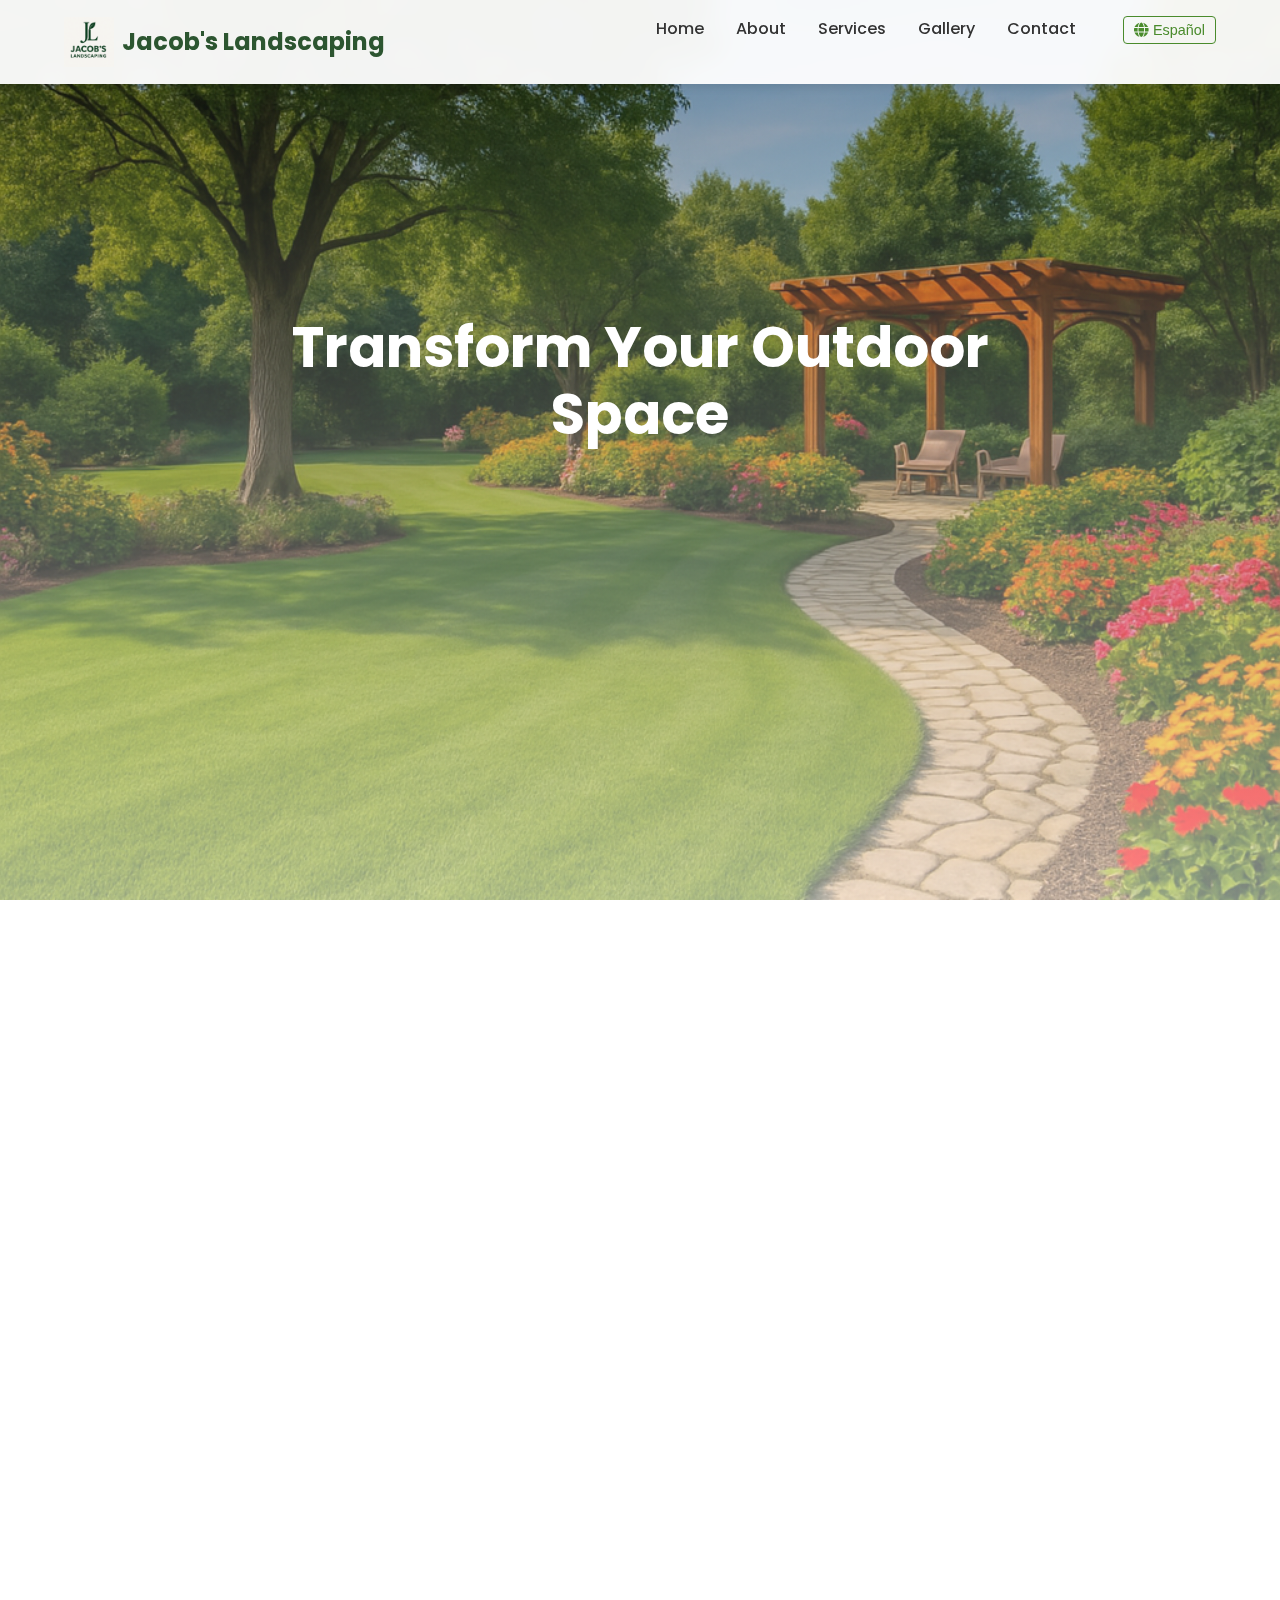
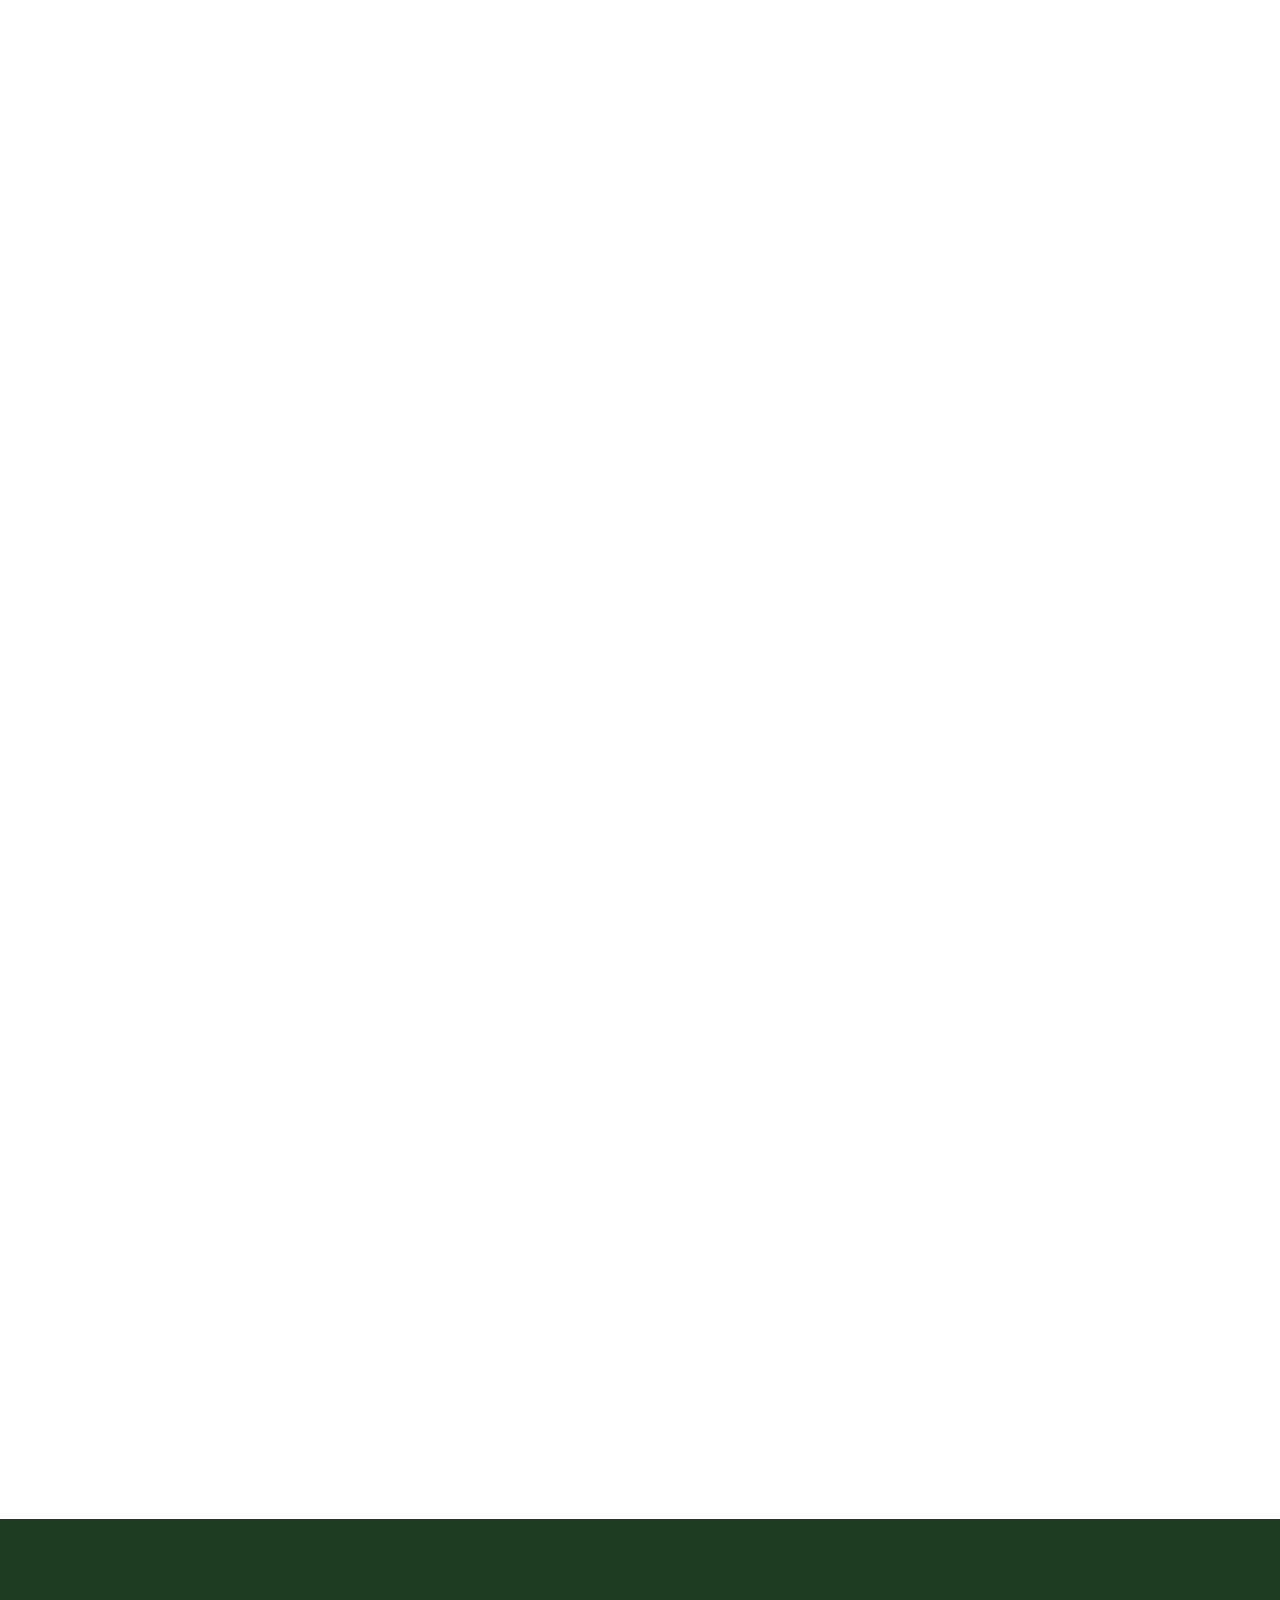
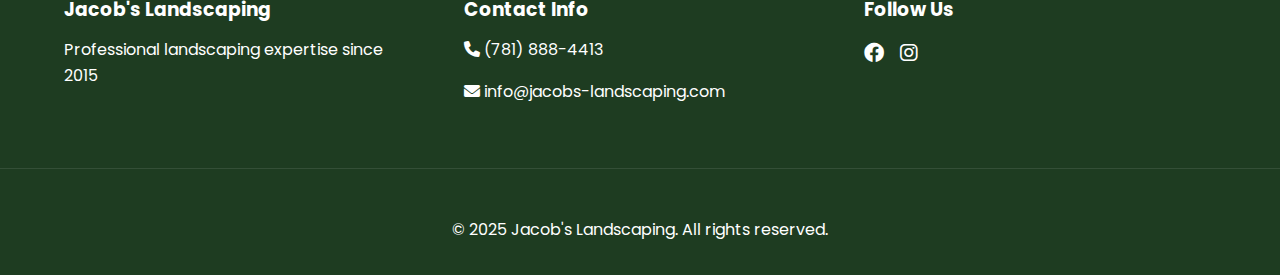
<file: index.html>
<!DOCTYPE html>
<html lang="en">
<head>
    <meta charset="UTF-8">
    <meta name="viewport" content="width=device-width, initial-scale=1.0">
    <meta name="description" content="Professional landscaping services by Jacob's Landscaping . Transform your outdoor space with our expert landscape design, garden maintenance, and irrigation services.">
    <title>Jacob's Landscaping  - Professional Landscaping Services</title>
    <link rel="stylesheet" href="css/style.css">
    <link rel="stylesheet" href="https://cdnjs.cloudflare.com/ajax/libs/font-awesome/6.0.0/css/all.min.css">
    <link href="https://fonts.googleapis.com/css2?family=Poppins:wght@300;400;500;600;700&display=swap" rel="stylesheet">
    <link rel="icon" type="image/png" href="images/favicon.png">
    <style>
        /* 3x2 grid layout for services section */
        .services-grid {
            display: grid;
            grid-template-columns: repeat(3, 1fr);
            grid-template-rows: repeat(2, auto);
            gap: 2rem;
        }
        
        /* 4x2 grid layout for portfolio section */
        .portfolio-grid {
            display: grid;
            grid-template-columns: repeat(4, 1fr);
            gap: 1.5rem;
        }
        
        @media (max-width: 1200px) {
            .portfolio-grid {
                grid-template-columns: repeat(3, 1fr);
            }
        }
        
        @media (max-width: 992px) {
            .services-grid {
                grid-template-columns: repeat(2, 1fr);
                grid-template-rows: auto;
            }
            
            .portfolio-grid {
                grid-template-columns: repeat(2, 1fr);
            }
        }
        
        @media (max-width: 768px) {
            .services-grid,
            .portfolio-grid {
                grid-template-columns: 1fr;
            }
        }
    </style>
</head>
<body>
    <header>
        <nav>
            <a href="index.html" class="logo">
                <img src="images/logo.png" alt="Jacob's Landscaping  Logo" width="60" height="60">
                <span>Jacob's Landscaping </span>
            </a>
            <button class="hamburger" aria-label="Toggle navigation menu" aria-expanded="false">
                <span></span>
                <span></span>
                <span></span>
            </button>
            <ul class="nav-links">
                <li><a href="index.html" aria-current="page">Home</a></li>
                <li><a href="about.html">About</a></li>
                <li><a href="services.html">Services</a></li>
                <li><a href="gallery.html">Gallery</a></li>
                <li><a href="contact.html">Contact</a></li>
                <li><button class="language-toggle"><i class="fas fa-globe"></i>Español</button></li>
            </ul>
        </nav>
    </header>

    <main>
        <section id="home" class="hero">
            <div class="hero-content">
                <h1>Transform Your Outdoor Space</h1>
                <p>Professional landscaping services for complete outdoor transformations</p>
                <a href="contact.html" class="cta-button">Get Free Quote</a>
            </div>
        </section>

        <section id="services" class="services">
            <h2>Our Services</h2>
            <div class="services-grid">
                <div class="service-card" data-animate>
                    <img src="images/service1.jpg" alt="Landscape Design" width="300" height="200" loading="lazy">
                    <h3>Landscape Design</h3>
                    <p>Custom landscape designs tailored to your vision and space</p>
                    <a href="services.html#landscape-design" class="service-link">Learn More</a>
                </div>
                <div class="service-card" data-animate>
                    <img src="images/service2.jpg" alt="Property Maintenance" width="300" height="200" loading="lazy">
                    <h3>Property Maintenance</h3>
                    <p>Comprehensive maintenance services to keep your landscape pristine</p>
                    <a href="services.html#property-maintenance" class="service-link">Learn More</a>
                </div>
                <div class="service-card" data-animate>
                    <img src="images/service3.jpg" alt="Hardscapes" width="300" height="200" loading="lazy">
                    <h3>Hardscapes</h3>
                    <p>Beautiful patios, walkways, and retaining walls to enhance your outdoor space</p>
                    <a href="services.html#hardscapes" class="service-link">Learn More</a>
                </div>
                <div class="service-card" data-animate>
                    <img src="images/service4.jpg" alt="Lawn Care" width="300" height="200" loading="lazy">
                    <h3>Lawn Care</h3>
                    <p>Expert lawn maintenance, fertilization, and renovation services</p>
                    <a href="services.html#lawn-care" class="service-link">Learn More</a>
                </div>
                <div class="service-card" data-animate>
                    <img src="images/service5.jpg" alt="Irrigation Systems" width="300" height="200" loading="lazy">
                    <h3>Irrigation Systems</h3>
                    <p>Smart irrigation solutions for efficient water management</p>
                    <a href="services.html#irrigation" class="service-link">Learn More</a>
                </div>
                <div class="service-card" data-animate>
                    <img src="images/service6.jpg" alt="Other Services" width="300" height="200" loading="lazy">
                    <h3>Other Services</h3>
                    <p>Including outdoor kitchens, landscape lighting, pools and water features</p>
                    <a href="services.html#other-services" class="service-link">Learn More</a>
                </div>
            </div>
        </section>

        <section id="portfolio" class="portfolio">
            <h2>Featured Projects</h2>
            <div class="portfolio-grid">
                <!-- Display gallery images without descriptions -->
                <div class="portfolio-item" data-animate>
                    <img src="images/gallery/gallery1.jpg" alt="Landscaping Project" width="400" height="300" loading="lazy">
                </div>
                <div class="portfolio-item" data-animate>
                    <img src="images/gallery/gallery2.jpg" alt="Landscaping Project" width="400" height="300" loading="lazy">
                </div>
                <div class="portfolio-item" data-animate>
                    <img src="images/gallery/gallery3.jpg" alt="Landscaping Project" width="400" height="300" loading="lazy">
                </div>
                <div class="portfolio-item" data-animate>
                    <img src="images/gallery/gallery4.jpg" alt="Landscaping Project" width="400" height="300" loading="lazy">
                </div>
                <div class="portfolio-item" data-animate>
                    <img src="images/gallery/gallery5.jpg" alt="Landscaping Project" width="400" height="300" loading="lazy">
                </div>
                <div class="portfolio-item" data-animate>
                    <img src="images/gallery/gallery6.jpg" alt="Landscaping Project" width="400" height="300" loading="lazy">
                </div>
                <div class="portfolio-item" data-animate>
                    <img src="images/gallery/gallery7.jpg" alt="Landscaping Project" width="400" height="300" loading="lazy">
                </div>
                <div class="portfolio-item" data-animate>
                    <img src="images/gallery/gallery8.jpg" alt="Landscaping Project" width="400" height="300" loading="lazy">
                </div>
            </div>
            <div class="portfolio-cta">
                <a href="gallery.html" class="cta-button">View All Projects</a>
            </div>
        </section>

        <section class="cta-section">
            <div class="cta-content">
                <h2>Ready to Transform Your Space?</h2>
                <p>Contact us today for a free consultation and quote</p>
                <a href="contact.html" class="cta-button">Get Started</a>
            </div>
        </section>
    </main>

    <footer>
        <div class="footer-content">
            <div class="footer-section">
                <h3>Jacob's Landscaping</h3>
                <p>Professional landscaping expertise since 2015</p>
            </div>
            <div class="footer-section">
                <h3>Contact Info</h3>
                <p><i class="fas fa-phone" aria-hidden="true"></i> <a href="tel:7818884413">(781) 888-4413</a></p>
                <p><i class="fas fa-envelope" aria-hidden="true"></i> <a href="mailto:info@jacobs-landscaping.com">info@jacobs-landscaping.com</a></p>
            </div>
            <div class="footer-section">
                <h3>Follow Us</h3>
                <div class="social-links">
                    <a href="https://www.facebook.com/profile.php?id=61561365051942" target="_blank" rel="noopener" aria-label="Facebook"><i class="fab fa-facebook" aria-hidden="true"></i></a>
                    <a href="#" aria-label="Instagram"><i class="fab fa-instagram" aria-hidden="true"></i></a>
                </div>
            </div>
        </div>
        <div class="footer-bottom">
            <p>&copy; 2025 Jacob's Landscaping. All rights reserved.</p>
        </div>
    </footer>

    <script src="js/script.js" defer></script>
    <script src="js/language-switcher.js" defer></script>
</body>
</html>
</file>
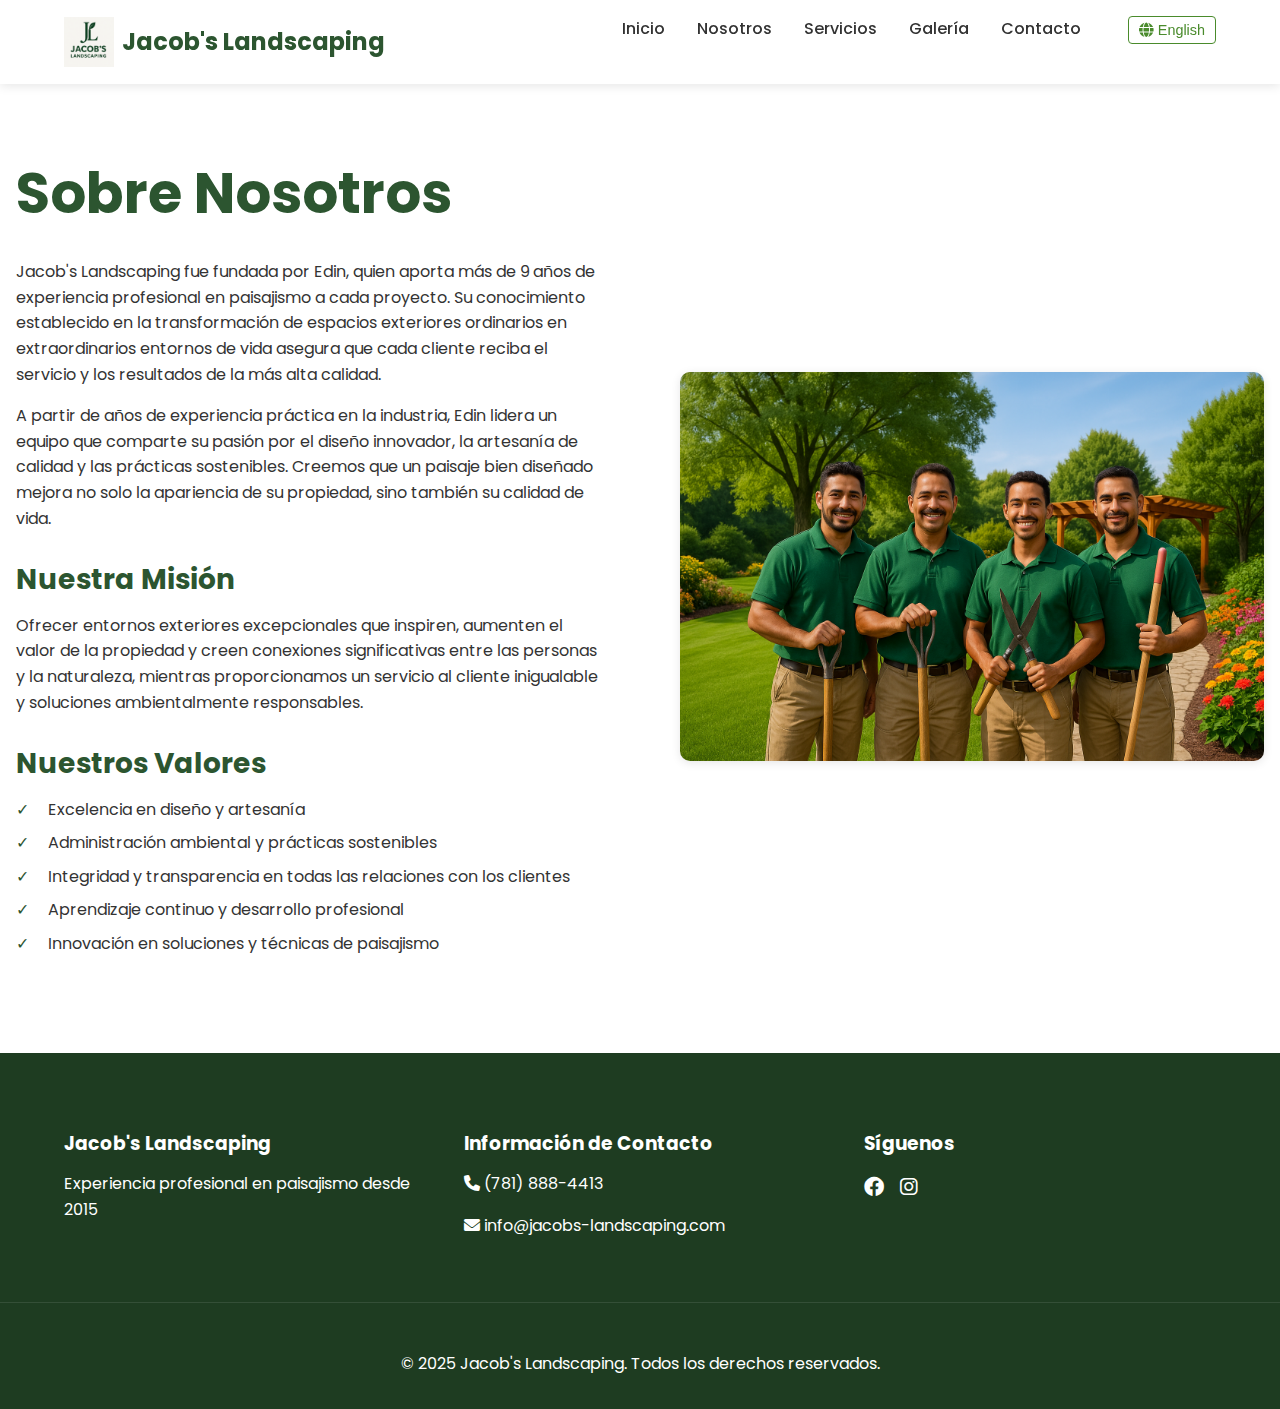
<file: about-es.html>
<!DOCTYPE html>
<html lang="es">
<head>
    <meta charset="UTF-8">
    <meta name="viewport" content="width=device-width, initial-scale=1.0">
    <meta name="description" content="Conozca más sobre Jacob's Landscaping. Nuestro equipo experimentado ha estado creando hermosos espacios al aire libre desde 2010.">
    <title>Sobre Nosotros - Jacob's Landscaping</title>
    <link rel="stylesheet" href="css/style.css">
    <link rel="stylesheet" href="https://cdnjs.cloudflare.com/ajax/libs/font-awesome/6.0.0/css/all.min.css">
    <link href="https://fonts.googleapis.com/css2?family=Poppins:wght@300;400;500;600;700&display=swap" rel="stylesheet">
    <link rel="icon" type="image/png" href="images/favicon.png">
</head>
<body>
    <header>
        <nav>
            <a href="index-es.html" class="logo">
                <img src="images/logo.png" alt="Jacob's Landscaping Logo" width="40" height="40">
                <span>Jacob's Landscaping</span>
            </a>
            <button class="hamburger" aria-label="Alternar menú de navegación" aria-expanded="false">
                <span></span>
                <span></span>
                <span></span>
            </button>
            <ul class="nav-links">
                <li><a href="index-es.html">Inicio</a></li>
                <li><a href="about-es.html" aria-current="page">Nosotros</a></li>
                <li><a href="services-es.html">Servicios</a></li>
                <li><a href="gallery-es.html">Galería</a></li>
                <li><a href="contact-es.html">Contacto</a></li>
                <li><button class="language-toggle"><i class="fas fa-globe"></i>English</button></li>
            </ul>
        </nav>
    </header>

    <main>
        <section class="about-section">
            <div class="about-content">
                <div class="about-text">
                    <h1>Sobre Nosotros</h1>
                    <p>Jacob's Landscaping fue fundada por Edin, quien aporta más de 9 años de experiencia profesional en paisajismo a cada proyecto. Su conocimiento establecido en la transformación de espacios exteriores ordinarios en extraordinarios entornos de vida asegura que cada cliente reciba el servicio y los resultados de la más alta calidad.</p>
                    <p>A partir de años de experiencia práctica en la industria, Edin lidera un equipo que comparte su pasión por el diseño innovador, la artesanía de calidad y las prácticas sostenibles. Creemos que un paisaje bien diseñado mejora no solo la apariencia de su propiedad, sino también su calidad de vida.</p>
                    <h2>Nuestra Misión</h2>
                    <p>Ofrecer entornos exteriores excepcionales que inspiren, aumenten el valor de la propiedad y creen conexiones significativas entre las personas y la naturaleza, mientras proporcionamos un servicio al cliente inigualable y soluciones ambientalmente responsables.</p>
                    <h2>Nuestros Valores</h2>
                    <ul>
                        <li>Excelencia en diseño y artesanía</li>
                        <li>Administración ambiental y prácticas sostenibles</li>
                        <li>Integridad y transparencia en todas las relaciones con los clientes</li>
                        <li>Aprendizaje continuo y desarrollo profesional</li>
                        <li>Innovación en soluciones y técnicas de paisajismo</li>
                    </ul>
                </div>
                <div class="about-image">
                    <img src="images/about-image.jpg" alt="Nuestro equipo trabajando" width="600" height="400" loading="lazy">
                </div>
            </div>
        </section>
    </main>

    <footer>
        <div class="footer-content">
            <div class="footer-section">
                <h3>Jacob's Landscaping</h3>
                <p>Experiencia profesional en paisajismo desde 2015</p>
            </div>
            <div class="footer-section">
                <h3>Información de Contacto</h3>
                <p><i class="fas fa-phone" aria-hidden="true"></i> <a href="tel:7818884413">(781) 888-4413</a></p>
                <p><i class="fas fa-envelope" aria-hidden="true"></i> <a href="mailto:info@jacobs-landscaping.com">info@jacobs-landscaping.com</a></p>
            </div>
            <div class="footer-section">
                <h3>Síguenos</h3>
                <div class="social-links">
                    <a href="https://www.facebook.com/profile.php?id=61561365051942" target="_blank" rel="noopener" aria-label="Facebook"><i class="fab fa-facebook" aria-hidden="true"></i></a>
                    <a href="#" aria-label="Instagram"><i class="fab fa-instagram" aria-hidden="true"></i></a>
                </div>
            </div>
        </div>
        <div class="footer-bottom">
            <p>&copy; 2025 Jacob's Landscaping. Todos los derechos reservados.</p>
        </div>
    </footer>

    <script src="js/script.js" defer></script>
    <script src="js/language-switcher.js" defer></script>
</body>
</html>
</file>
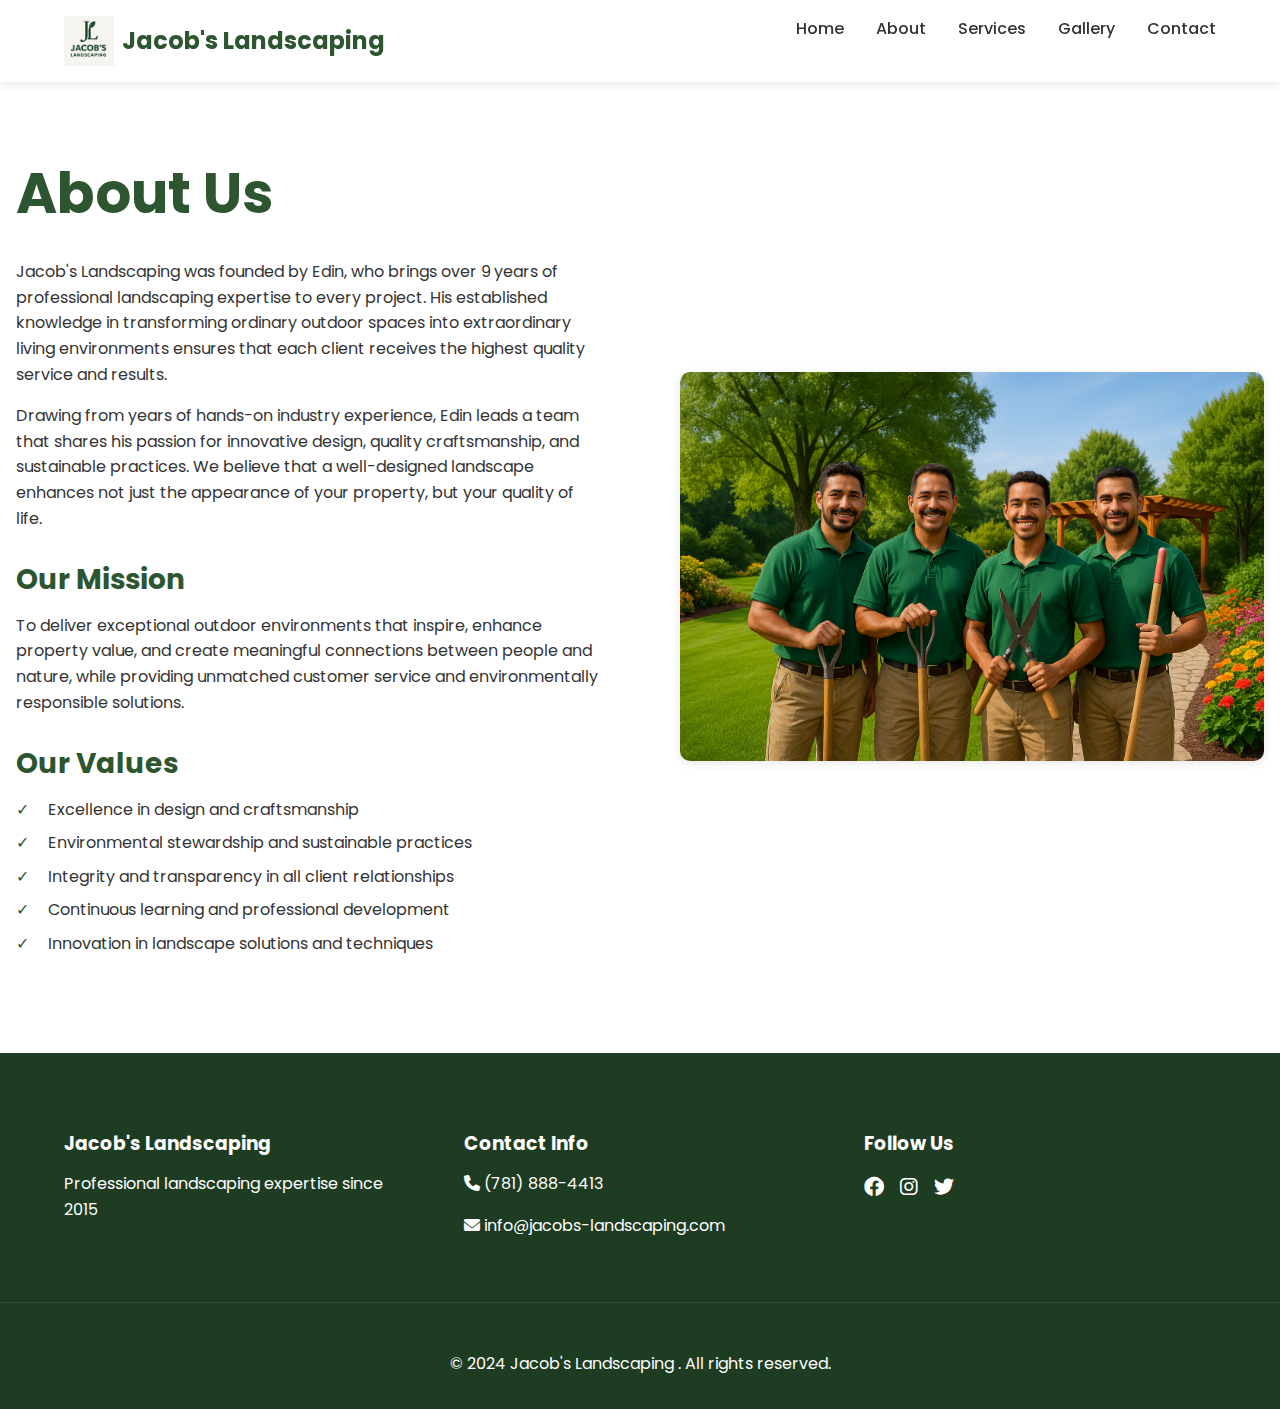
<file: about.html>
<!DOCTYPE html>
<html lang="en">
<head>
    <meta charset="UTF-8">
    <meta name="viewport" content="width=device-width, initial-scale=1.0">
    <meta name="description" content="Learn about Jacob's Landscaping. Our experienced team has been creating beautiful outdoor spaces se 2010.">
    <title>About Us - Jacob's Landscaping</title>
    <link rel="stylesheet" href="css/style.css">
    <link rel="stylesheet" href="https://cdnjs.cloudflare.com/ajax/libs/font-awesome/6.0.0/css/all.min.css">
    <link href="https://fonts.googleapis.com/css2?family=Poppins:wght@300;400;500;600;700&display=swap" rel="stylesheet">
    <link rel="icon" type="image/png" href="images/favicon.png">
</head>
<body>
    <header>
        <nav>
            <a href="index.html" class="logo">
                <img src="images/logo.png" alt="Jacob's Landscaping Logo" width="40" height="40">
                <span>Jacob's Landscaping</span>
            </a>
            <button class="hamburger" aria-label="Toggle navigation menu" aria-expanded="false">
                <span></span>
                <span></span>
                <span></span>
            </button>
            <ul class="nav-links">
                <li><a href="index.html">Home</a></li>
                <li><a href="about.html" aria-current="page">About</a></li>
                <li><a href="services.html">Services</a></li>
                <li><a href="gallery.html">Gallery</a></li>
                <li><a href="contact.html">Contact</a></li>
            </ul>
        </nav>
    </header>

    <main>
        <section class="about-section">
            <div class="about-content">
                <div class="about-text">
                    <h1>About Us</h1>
                    <p>Jacob's Landscaping was founded by Edin, who brings over 9 years of professional landscaping expertise to every project. His established knowledge in transforming ordinary outdoor spaces into extraordinary living environments ensures that each client receives the highest quality service and results.</p>
                    <p>Drawing from years of hands-on industry experience, Edin leads a team that shares his passion for innovative design, quality craftsmanship, and sustainable practices. We believe that a well-designed landscape enhances not just the appearance of your property, but your quality of life.</p>
                    <h2>Our Mission</h2>
                    <p>To deliver exceptional outdoor environments that inspire, enhance property value, and create meaningful connections between people and nature, while providing unmatched customer service and environmentally responsible solutions.</p>
                    <h2>Our Values</h2>
                    <ul>
                        <li>Excellence in design and craftsmanship</li>
                        <li>Environmental stewardship and sustainable practices</li>
                        <li>Integrity and transparency in all client relationships</li>
                        <li>Continuous learning and professional development</li>
                        <li>Innovation in landscape solutions and techniques</li>
                    </ul>
                </div>
                <div class="about-image">
                    <img src="images/about-image.jpg" alt="Our team at work" width="600" height="400" loading="lazy">
                </div>
            </div>
        </section>
    </main>

    <footer>
        <div class="footer-content">
            <div class="footer-section">
                <h3>Jacob's Landscaping</h3>
                <p>Professional landscaping expertise since 2015</p>
            </div>
            <div class="footer-section">
                <h3>Contact Info</h3>
                <p><i class="fas fa-phone" aria-hidden="true"></i> <a href="tel:7818884413">(781) 888-4413</a></p>
                <p><i class="fas fa-envelope" aria-hidden="true"></i> <a href="mailto:info@jacobs-landscaping.com">info@jacobs-landscaping.com</a></p>
            </div>
            <div class="footer-section">
                <h3>Follow Us</h3>
                <div class="social-links">
                    <a href="#" aria-label="Facebook"><i class="fab fa-facebook" aria-hidden="true"></i></a>
                    <a href="#" aria-label="Instagram"><i class="fab fa-instagram" aria-hidden="true"></i></a>
                    <a href="#" aria-label="Twitter"><i class="fab fa-twitter" aria-hidden="true"></i></a>
                </div>
            </div>
        </div>
        <div class="footer-bottom">
            <p>&copy; 2024 Jacob's Landscaping . All rights reserved.</p>
        </div>
    </footer>

    <script src="js/script.js" defer></script>
</body>
</html>
</file>
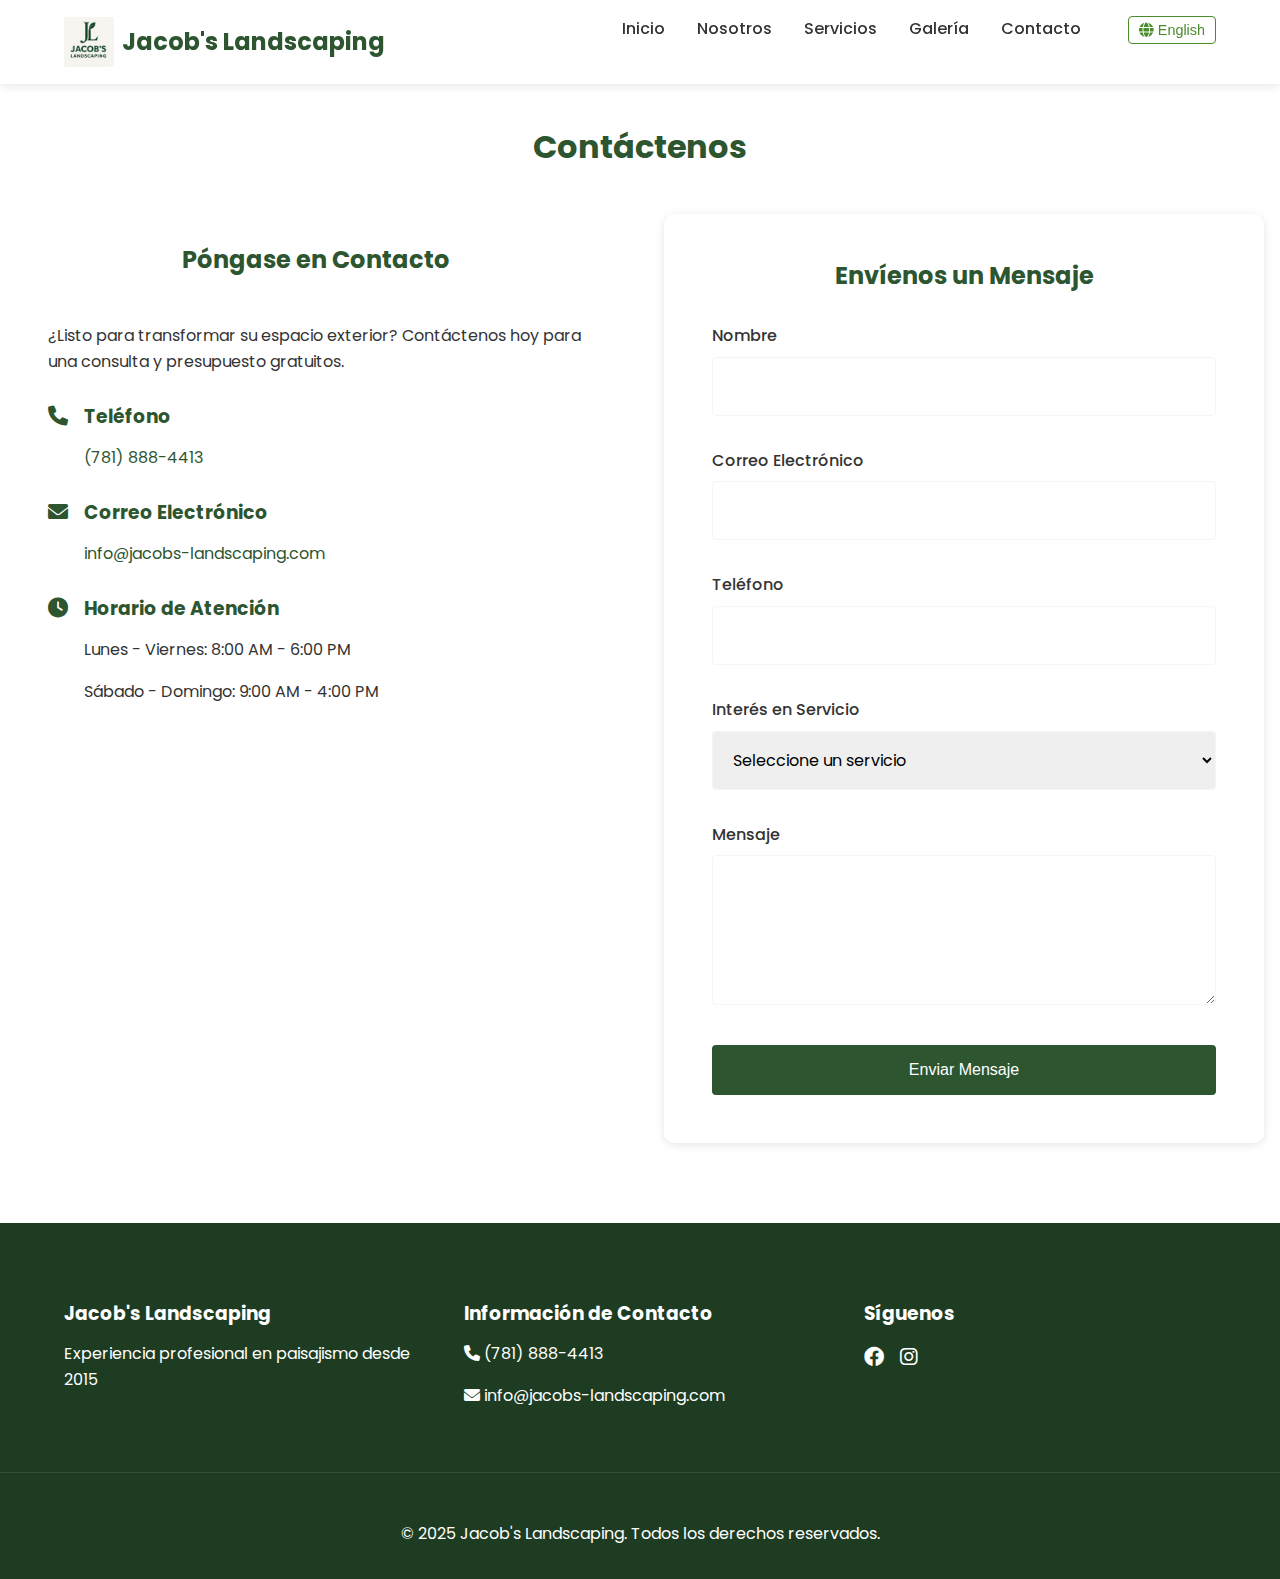
<file: contact-es.html>
<!DOCTYPE html>
<html lang="es">
<head>
    <meta charset="UTF-8">
    <meta name="viewport" content="width=device-width, initial-scale=1.0">
    <meta name="description" content="Contacte a Jacob's Landscaping para servicios profesionales de paisajismo. Comuníquese con nosotros para una consulta y presupuesto gratuitos.">
    <title>Contáctenos - Jacob's Landscaping</title>
    <link rel="stylesheet" href="css/style.css">
    <link rel="stylesheet" href="https://cdnjs.cloudflare.com/ajax/libs/font-awesome/6.0.0/css/all.min.css">
    <link href="https://fonts.googleapis.com/css2?family=Poppins:wght@300;400;500;600;700&display=swap" rel="stylesheet">
    <link rel="icon" type="image/png" href="images/favicon.png">
</head>
<body>
    <header>
        <nav>
            <a href="index-es.html" class="logo">
                <img src="images/logo.png" alt="Logo de Jacob's Landscaping" width="40" height="40">
                <span>Jacob's Landscaping</span>
            </a>
            <button class="hamburger" aria-label="Alternar menú de navegación" aria-expanded="false">
                <span></span>
                <span></span>
                <span></span>
            </button>
            <ul class="nav-links">
                <li><a href="index-es.html">Inicio</a></li>
                <li><a href="about-es.html">Nosotros</a></li>
                <li><a href="services-es.html">Servicios</a></li>
                <li><a href="gallery-es.html">Galería</a></li>
                <li><a href="contact-es.html" aria-current="page">Contacto</a></li>
                <li><button class="language-toggle"><i class="fas fa-globe"></i>English</button></li>
            </ul>
        </nav>
    </header>

    <main>
        <section class="contact">
            <h1 class="section-title">Contáctenos</h1>
            <div class="contact-container">
                <div class="contact-info">
                    <h2>Póngase en Contacto</h2>
                    <p>¿Listo para transformar su espacio exterior? Contáctenos hoy para una consulta y presupuesto gratuitos.</p>
                    <div class="contact-details">
                        <div class="contact-item">
                            <i class="fas fa-phone" aria-hidden="true"></i>
                            <div>
                                <h3>Teléfono</h3>
                                <p><a href="tel:7818884413">(781) 888-4413</a></p>
                            </div>
                        </div>
                        <div class="contact-item">
                            <i class="fas fa-envelope" aria-hidden="true"></i>
                            <div>
                                <h3>Correo Electrónico</h3>
                                <p><a href="mailto:info@jacobs-landscaping.com">info@jacobs-landscaping.com</a></p>
                            </div>
                        </div>
                        <div class="contact-item">
                            <i class="fas fa-clock" aria-hidden="true"></i>
                            <div>
                                <h3>Horario de Atención</h3>
                                <p>Lunes - Viernes: 8:00 AM - 6:00 PM</p>
                                <p>Sábado - Domingo: 9:00 AM - 4:00 PM</p>
                            </div>
                        </div>
                    </div>
                </div>
                <div class="contact-form">
                    <h2>Envíenos un Mensaje</h2>
                    <form action="https://formsubmit.co/info@jacobs-landscaping.com" method="POST">
                        <div class="form-group">
                            <label for="name">Nombre</label>
                            <input type="text" id="name" name="name" required aria-required="true">
                        </div>
                        <div class="form-group">
                            <label for="email">Correo Electrónico</label>
                            <input type="email" id="email" name="email" required aria-required="true">
                        </div>
                        <div class="form-group">
                            <label for="phone">Teléfono</label>
                            <input type="tel" id="phone" name="phone">
                        </div>
                        <div class="form-group">
                            <label for="service">Interés en Servicio</label>
                            <select id="service" name="service" required aria-required="true">
                                <option value="">Seleccione un servicio</option>
                                <option value="landscape-design">Diseño de Paisajes</option>
                                <option value="property-maintenance">Mantenimiento de Propiedades</option>
                                <option value="hardscapes">Elementos Duros</option>
                                <option value="lawn-care">Cuidado del Césped</option>
                                <option value="irrigation">Sistemas de Riego</option>
                                <option value="other-services">Otros Servicios</option>
                            </select>
                        </div>
                        <div class="form-group">
                            <label for="message">Mensaje</label>
                            <textarea id="message" name="message" required aria-required="true"></textarea>
                        </div>
                        <button type="submit" class="submit-button">Enviar Mensaje</button>
                    </form>
                </div>
            </div>
        </section>
    </main>

    <footer>
        <div class="footer-content">
            <div class="footer-section">
                <h3>Jacob's Landscaping</h3>
                <p>Experiencia profesional en paisajismo desde 2015</p>
            </div>
            <div class="footer-section">
                <h3>Información de Contacto</h3>
                <p><i class="fas fa-phone" aria-hidden="true"></i> <a href="tel:7818884413">(781) 888-4413</a></p>
                <p><i class="fas fa-envelope" aria-hidden="true"></i> <a href="mailto:info@jacobs-landscaping.com">info@jacobs-landscaping.com</a></p>
            </div>
            <div class="footer-section">
                <h3>Síguenos</h3>
                <div class="social-links">
                    <a href="https://www.facebook.com/profile.php?id=61561365051942" target="_blank" rel="noopener" aria-label="Facebook"><i class="fab fa-facebook" aria-hidden="true"></i></a>
                    <a href="#" aria-label="Instagram"><i class="fab fa-instagram" aria-hidden="true"></i></a>
                </div>
            </div>
        </div>
        <div class="footer-bottom">
            <p>&copy; 2025 Jacob's Landscaping. Todos los derechos reservados.</p>
        </div>
    </footer>

    <script src="js/script.js" defer></script>
    <script src="js/language-switcher.js" defer></script>
</body>
</html>
</file>
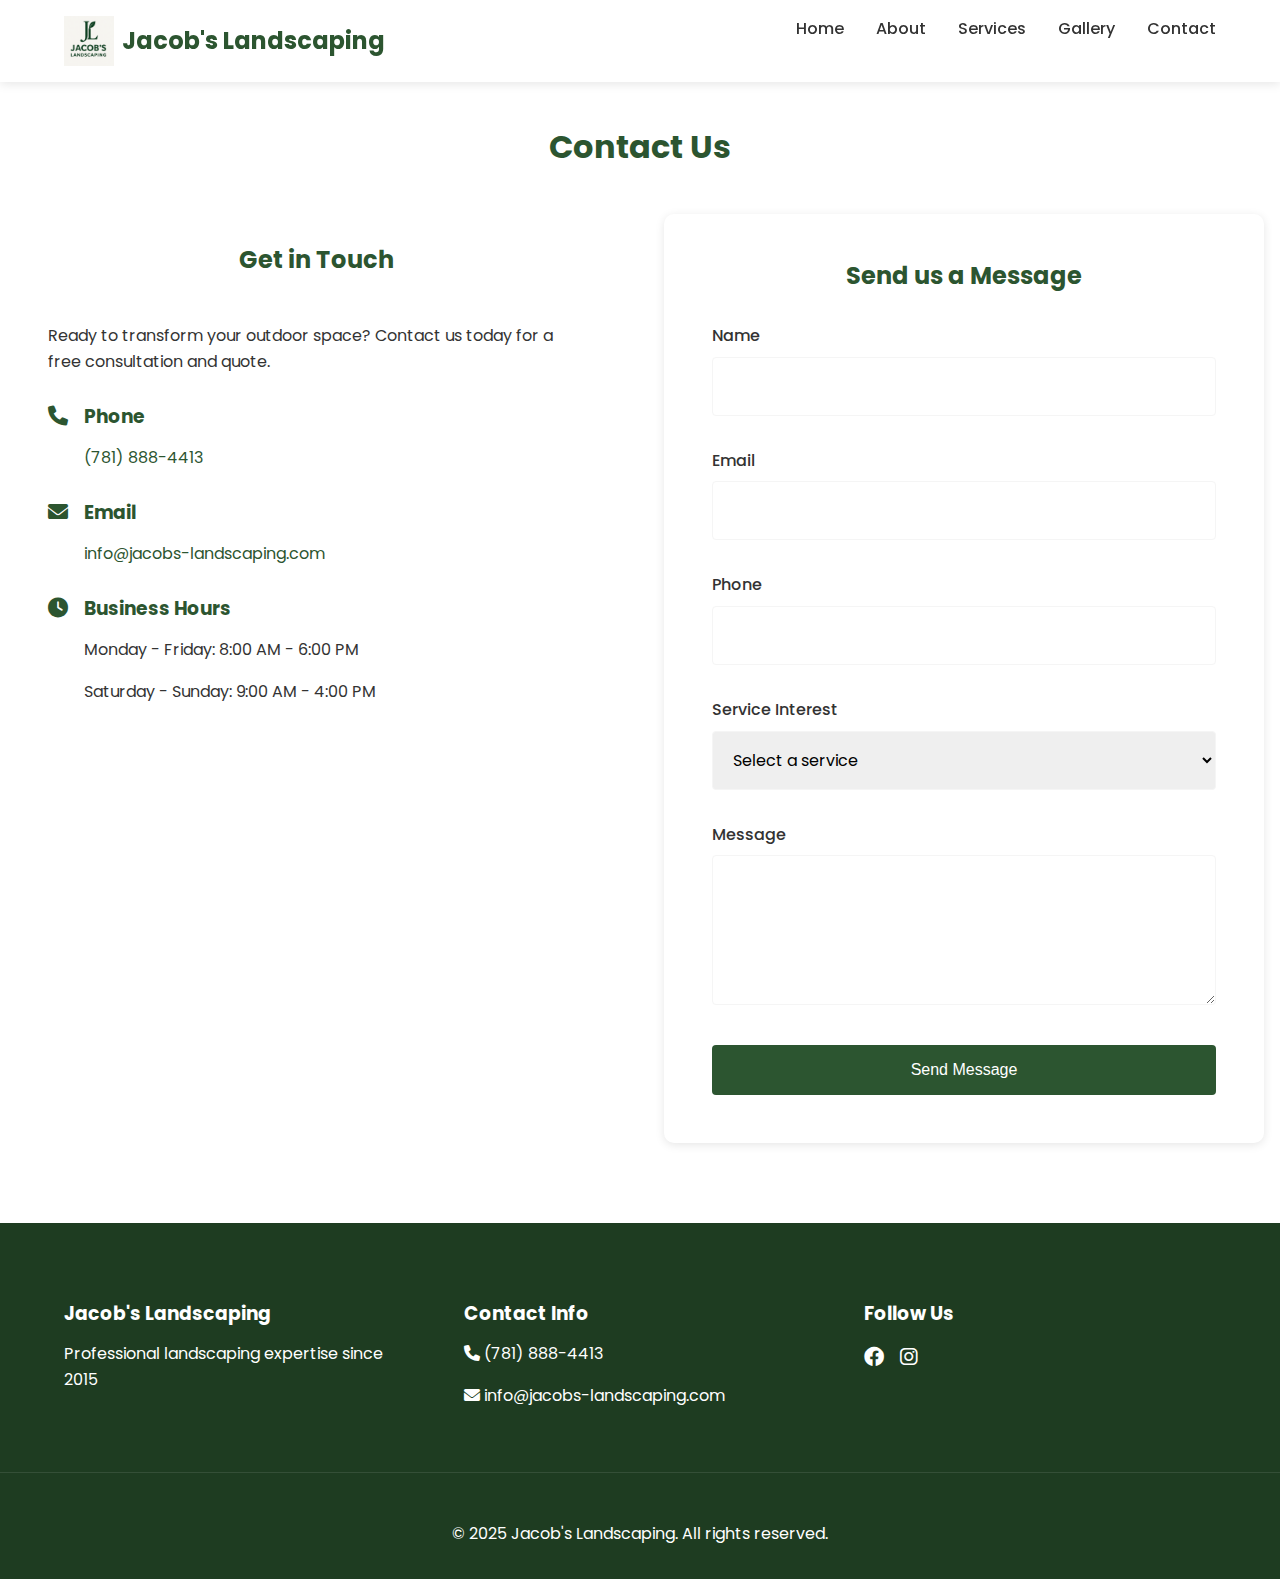
<file: contact.html>
<!DOCTYPE html>
<html lang="en">
<head>
    <meta charset="UTF-8">
    <meta name="viewport" content="width=device-width, initial-scale=1.0">
    <meta name="description" content="Contact Jacob's Landscaping  for professional landscaping services. Get in touch for a free consultation and quote.">
    <title>Contact Us - Jacob's Landscaping </title>
    <link rel="stylesheet" href="css/style.css">
    <link rel="stylesheet" href="https://cdnjs.cloudflare.com/ajax/libs/font-awesome/6.0.0/css/all.min.css">
    <link href="https://fonts.googleapis.com/css2?family=Poppins:wght@300;400;500;600;700&display=swap" rel="stylesheet">
    <link rel="icon" type="image/png" href="images/favicon.png">
</head>
<body>
    <header>
        <nav>
            <a href="index.html" class="logo">
                <img src="images/logo.png" alt="Jacob's Landscaping  Logo" width="40" height="40">
                <span>Jacob's Landscaping </span>
            </a>
            <button class="hamburger" aria-label="Toggle navigation menu" aria-expanded="false">
                <span></span>
                <span></span>
                <span></span>
            </button>
            <ul class="nav-links">
                <li><a href="index.html">Home</a></li>
                <li><a href="about.html">About</a></li>
                <li><a href="services.html">Services</a></li>
                <li><a href="gallery.html">Gallery</a></li>
                <li><a href="contact.html" aria-current="page">Contact</a></li>
            </ul>
        </nav>
    </header>

    <main>
        <section class="contact">
            <h1 class="section-title">Contact Us</h1>
            <div class="contact-container">
                <div class="contact-info">
                    <h2>Get in Touch</h2>
                    <p>Ready to transform your outdoor space? Contact us today for a free consultation and quote.</p>
                    <div class="contact-details">
                        <div class="contact-item">
                            <i class="fas fa-phone" aria-hidden="true"></i>
                            <div>
                                <h3>Phone</h3>
                                <p><a href="tel:7818884413">(781) 888-4413</a></p>
                            </div>
                        </div>
                        <div class="contact-item">
                            <i class="fas fa-envelope" aria-hidden="true"></i>
                            <div>
                                <h3>Email</h3>
                                <p><a href="mailto:info@jacobs-landscaping.com">info@jacobs-landscaping.com</a></p>
                            </div>
                        </div>
                        <div class="contact-item">
                            <i class="fas fa-clock" aria-hidden="true"></i>
                            <div>
                                <h3>Business Hours</h3>
                                <p>Monday - Friday: 8:00 AM - 6:00 PM</p>
                                <p>Saturday - Sunday: 9:00 AM - 4:00 PM</p>
                            </div>
                        </div>
                    </div>
                </div>
                <div class="contact-form">
                    <h2>Send us a Message</h2>
                    <form action="https://formsubmit.co/info@jacobs-landscaping.com" method="POST">
                        <div class="form-group">
                            <label for="name">Name</label>
                            <input type="text" id="name" name="name" required aria-required="true">
                        </div>
                        <div class="form-group">
                            <label for="email">Email</label>
                            <input type="email" id="email" name="email" required aria-required="true">
                        </div>
                        <div class="form-group">
                            <label for="phone">Phone</label>
                            <input type="tel" id="phone" name="phone">
                        </div>
                        <div class="form-group">
                            <label for="service">Service Interest</label>
                            <select id="service" name="service" required aria-required="true">
                                <option value="">Select a service</option>
                                <option value="landscape-design">Landscape Design</option>
                                <option value="property-maintenance">Property Maintenance</option>
                                <option value="hardscapes">Hardscapes</option>
                                <option value="lawn-care">Lawn Care</option>
                                <option value="irrigation">Irrigation Systems</option>
                                <option value="other-services">Other Services</option>
                            </select>
                        </div>
                        <div class="form-group">
                            <label for="message">Message</label>
                            <textarea id="message" name="message" required aria-required="true"></textarea>
                        </div>
                        <button type="submit" class="submit-button">Send Message</button>
                    </form>
                </div>
            </div>
        </section>
    </main>

    <footer>
        <div class="footer-content">
            <div class="footer-section">
                <h3>Jacob's Landscaping</h3>
                <p>Professional landscaping expertise since 2015</p>
            </div>
            <div class="footer-section">
                <h3>Contact Info</h3>
                <p><i class="fas fa-phone" aria-hidden="true"></i> <a href="tel:7818884413">(781) 888-4413</a></p>
                <p><i class="fas fa-envelope" aria-hidden="true"></i> <a href="mailto:info@jacobs-landscaping.com">info@jacobs-landscaping.com</a></p>
            </div>
            <div class="footer-section">
                <h3>Follow Us</h3>
                <div class="social-links">
                    <a href="https://www.facebook.com/profile.php?id=61561365051942" aria-label="Facebook"><i class="fab fa-facebook" aria-hidden="true"></i></a>
                    <a href="#" aria-label="Instagram"><i class="fab fa-instagram" aria-hidden="true"></i></a>
                </div>
            </div>
        </div>
        <div class="footer-bottom">
            <p>&copy; 2025 Jacob's Landscaping. All rights reserved.</p>
        </div>
    </footer>

    <script src="js/script.js" defer></script>
</body>
</html>
</file>
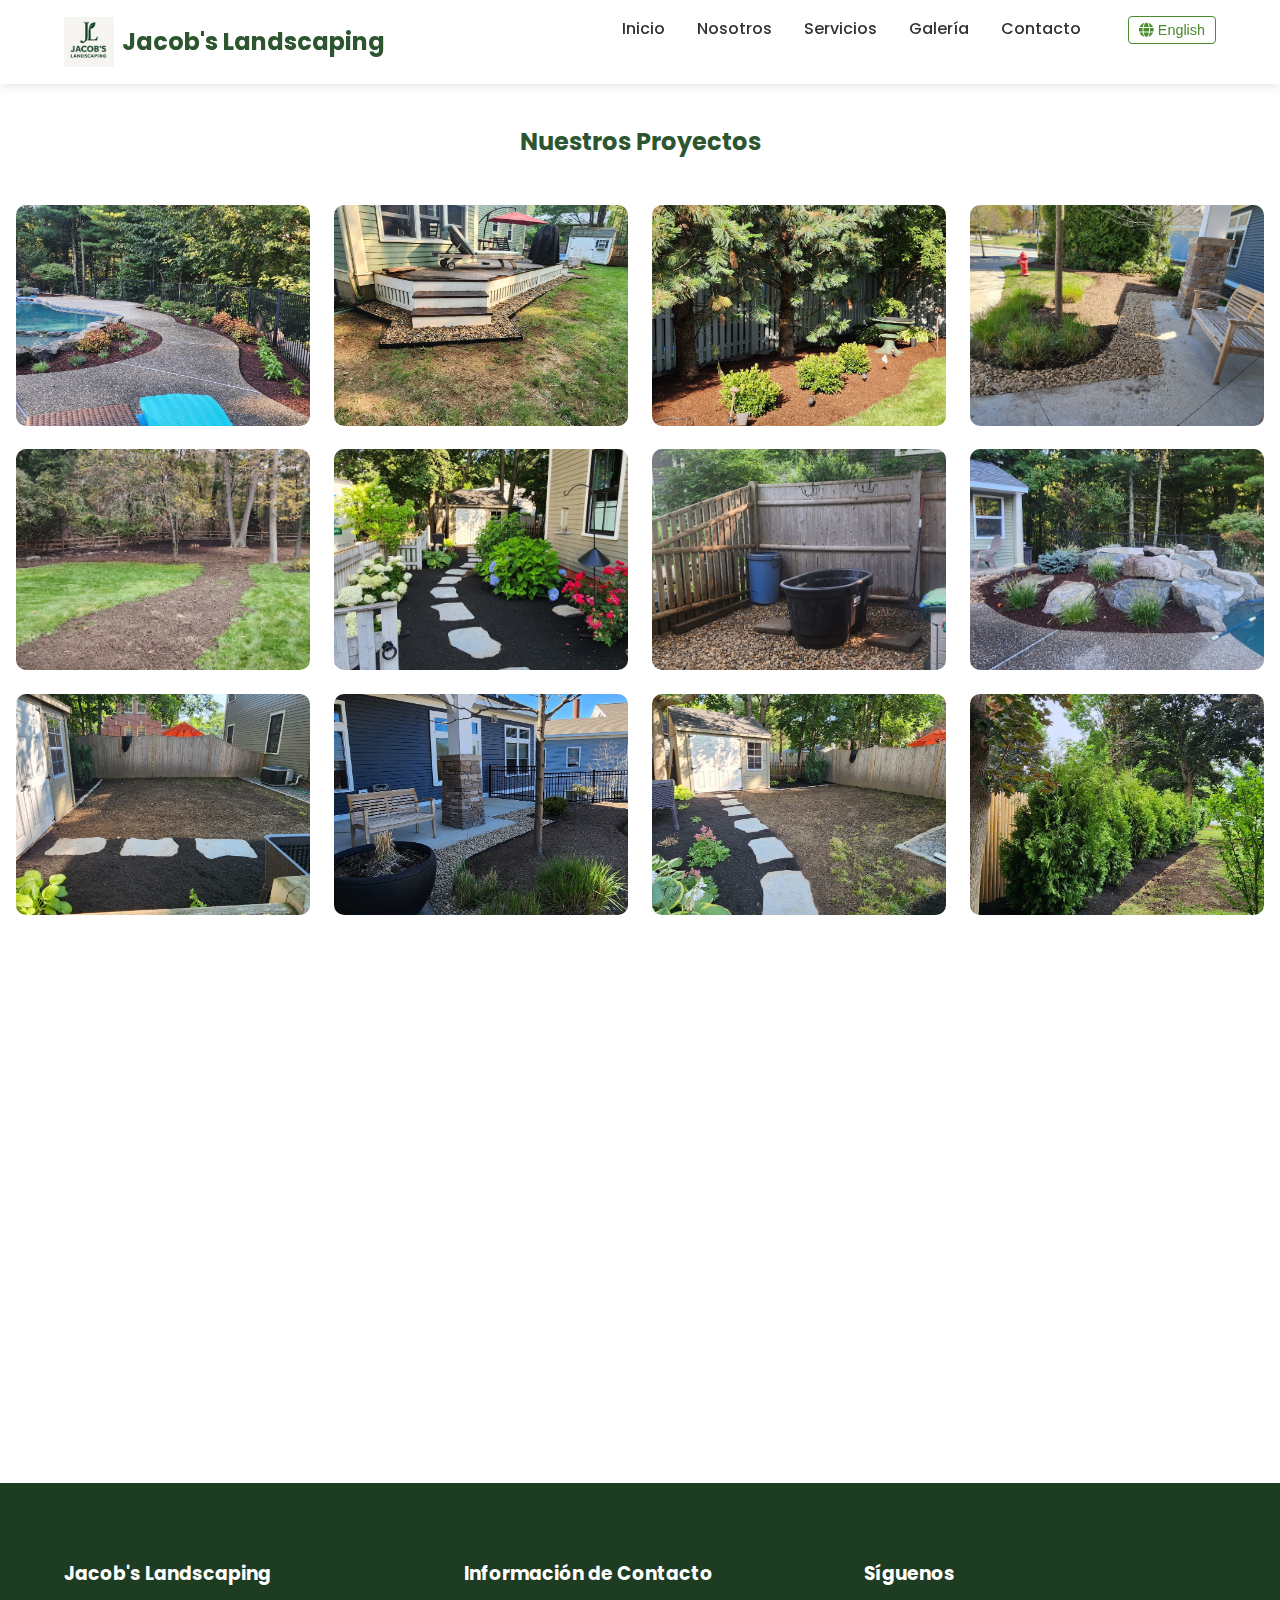
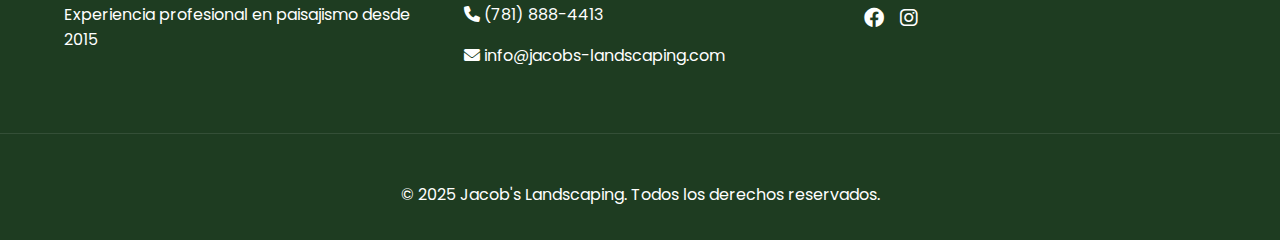
<file: gallery-es.html>
<!DOCTYPE html>
<html lang="es">
<head>
    <meta charset="UTF-8">
    <meta name="viewport" content="width=device-width, initial-scale=1.0">
    <meta name="description" content="Vea nuestro portafolio de proyectos de paisajismo que incluye jardines residenciales, paisajes comerciales, características acuáticas y diseños sostenibles.">
    <title>Nuestra Galería - Jacob's Landscaping</title>
    <link rel="stylesheet" href="css/style.css">
    <link rel="stylesheet" href="https://cdnjs.cloudflare.com/ajax/libs/font-awesome/6.0.0/css/all.min.css">
    <link href="https://fonts.googleapis.com/css2?family=Poppins:wght@300;400;500;600;700&display=swap" rel="stylesheet">
    <link rel="icon" type="image/png" href="images/favicon.png">
    <style>
        /* Gallery grid layout */
        .portfolio-grid {
            display: grid;
            grid-template-columns: repeat(4, 1fr);
            gap: 1.5rem;
        }
        
        @media (max-width: 1200px) {
            .portfolio-grid {
                grid-template-columns: repeat(3, 1fr);
            }
        }
        
        @media (max-width: 992px) {
            .portfolio-grid {
                grid-template-columns: repeat(2, 1fr);
            }
        }
        
        @media (max-width: 768px) {
            .portfolio-grid {
                grid-template-columns: 1fr;
            }
        }
    </style>
</head>
<body>
    <header>
        <nav>
            <a href="index-es.html" class="logo">
                <img src="images/logo.png" alt="Logo de Jacob's Landscaping" width="40" height="40">
                <span>Jacob's Landscaping</span>
            </a>
            <button class="hamburger" aria-label="Alternar menú de navegación" aria-expanded="false">
                <span></span>
                <span></span>
                <span></span>
            </button>
            <ul class="nav-links">
                <li><a href="index-es.html">Inicio</a></li>
                <li><a href="about-es.html">Nosotros</a></li>
                <li><a href="services-es.html">Servicios</a></li>
                <li><a href="gallery-es.html" aria-current="page">Galería</a></li>
                <li><a href="contact-es.html">Contacto</a></li>
                <li><button class="language-toggle"><i class="fas fa-globe"></i>English</button></li>
            </ul>
        </nav>
    </header>

    <main>
        <section class="portfolio">
            <h2 class="section-title">Nuestros Proyectos</h2>
            <div class="portfolio-grid">
                <!-- Gallery images without descriptions -->
                <div class="portfolio-item" data-animate>
                    <img src="images/gallery/gallery1.jpg" alt="Proyecto de Paisajismo" width="400" height="300" loading="lazy">
                </div>
                <div class="portfolio-item" data-animate>
                    <img src="images/gallery/gallery2.jpg" alt="Proyecto de Paisajismo" width="400" height="300" loading="lazy">
                </div>
                <div class="portfolio-item" data-animate>
                    <img src="images/gallery/gallery3.jpg" alt="Proyecto de Paisajismo" width="400" height="300" loading="lazy">
                </div>
                <div class="portfolio-item" data-animate>
                    <img src="images/gallery/gallery4.jpg" alt="Proyecto de Paisajismo" width="400" height="300" loading="lazy">
                </div>
                <div class="portfolio-item" data-animate>
                    <img src="images/gallery/gallery5.jpg" alt="Proyecto de Paisajismo" width="400" height="300" loading="lazy">
                </div>
                <div class="portfolio-item" data-animate>
                    <img src="images/gallery/gallery6.jpg" alt="Proyecto de Paisajismo" width="400" height="300" loading="lazy">
                </div>
                <div class="portfolio-item" data-animate>
                    <img src="images/gallery/gallery7.jpg" alt="Proyecto de Paisajismo" width="400" height="300" loading="lazy">
                </div>
                <div class="portfolio-item" data-animate>
                    <img src="images/gallery/gallery8.jpg" alt="Proyecto de Paisajismo" width="400" height="300" loading="lazy">
                </div>
                <div class="portfolio-item" data-animate>
                    <img src="images/gallery/gallery9.jpg" alt="Proyecto de Paisajismo" width="400" height="300" loading="lazy">
                </div>
                <div class="portfolio-item" data-animate>
                    <img src="images/gallery/gallery10.jpg" alt="Proyecto de Paisajismo" width="400" height="300" loading="lazy">
                </div>
                <div class="portfolio-item" data-animate>
                    <img src="images/gallery/gallery11.jpg" alt="Proyecto de Paisajismo" width="400" height="300" loading="lazy">
                </div>
                <div class="portfolio-item" data-animate>
                    <img src="images/gallery/gallery12.jpg" alt="Proyecto de Paisajismo" width="400" height="300" loading="lazy">
                </div>
                <div class="portfolio-item" data-animate>
                    <img src="images/gallery/gallery13.jpg" alt="Proyecto de Paisajismo" width="400" height="300" loading="lazy">
                </div>
                <div class="portfolio-item" data-animate>
                    <img src="images/gallery/gallery14.jpg" alt="Proyecto de Paisajismo" width="400" height="300" loading="lazy">
                </div>
                <div class="portfolio-item" data-animate>
                    <img src="images/gallery/gallery15.jpg" alt="Proyecto de Paisajismo" width="400" height="300" loading="lazy">
                </div>
                <div class="portfolio-item" data-animate>
                    <img src="images/gallery/gallery16.jpg" alt="Proyecto de Paisajismo" width="400" height="300" loading="lazy">
                </div>
                <div class="portfolio-item" data-animate>
                    <img src="images/gallery/gallery17.jpg" alt="Proyecto de Paisajismo" width="400" height="300" loading="lazy">
                </div>
                <div class="portfolio-item" data-animate>
                    <img src="images/gallery/gallery18.jpg" alt="Proyecto de Paisajismo" width="400" height="300" loading="lazy">
                </div>
                <div class="portfolio-item" data-animate>
                    <img src="images/gallery/gallery19.jpg" alt="Proyecto de Paisajismo" width="400" height="300" loading="lazy">
                </div>
                <div class="portfolio-item" data-animate>
                    <img src="images/gallery/gallery20.jpg" alt="Proyecto de Paisajismo" width="400" height="300" loading="lazy">
                </div>
            </div>
        </section>
    </main>

    <footer>
        <div class="footer-content">
            <div class="footer-section">
                <h3>Jacob's Landscaping</h3>
                <p>Experiencia profesional en paisajismo desde 2015</p>
            </div>
            <div class="footer-section">
                <h3>Información de Contacto</h3>
                <p><i class="fas fa-phone" aria-hidden="true"></i> <a href="tel:7818884413">(781) 888-4413</a></p>
                <p><i class="fas fa-envelope" aria-hidden="true"></i> <a href="mailto:info@jacobs-landscaping.com">info@jacobs-landscaping.com</a></p>
            </div>
            <div class="footer-section">
                <h3>Síguenos</h3>
                <div class="social-links">
                    <a href="https://www.facebook.com/profile.php?id=61561365051942" target="_blank" rel="noopener" aria-label="Facebook"><i class="fab fa-facebook" aria-hidden="true"></i></a>
                    <a href="#" aria-label="Instagram"><i class="fab fa-instagram" aria-hidden="true"></i></a>
                </div>
            </div>
        </div>
        <div class="footer-bottom">
            <p>&copy; 2025 Jacob's Landscaping. Todos los derechos reservados.</p>
        </div>
    </footer>

    <script src="js/script.js" defer></script>
    <script src="js/language-switcher.js" defer></script>
</body>
</html>
</file>
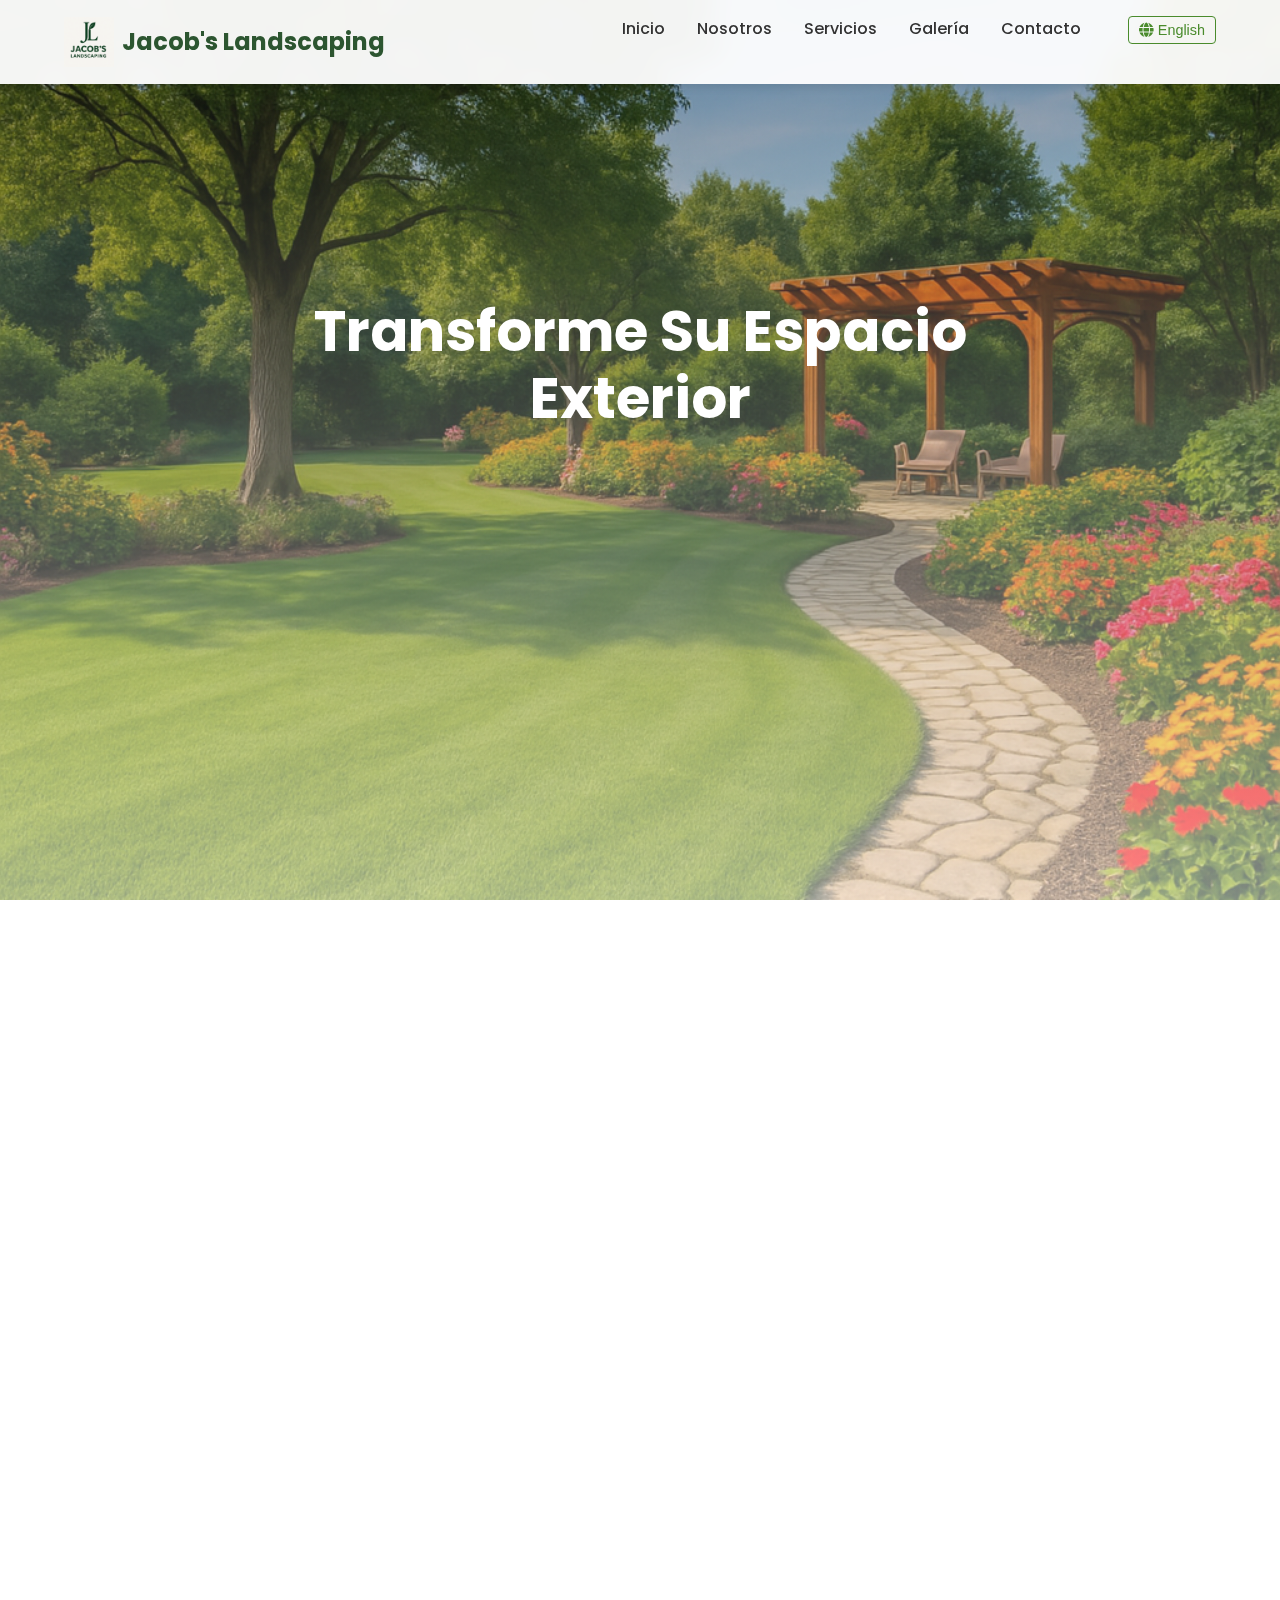
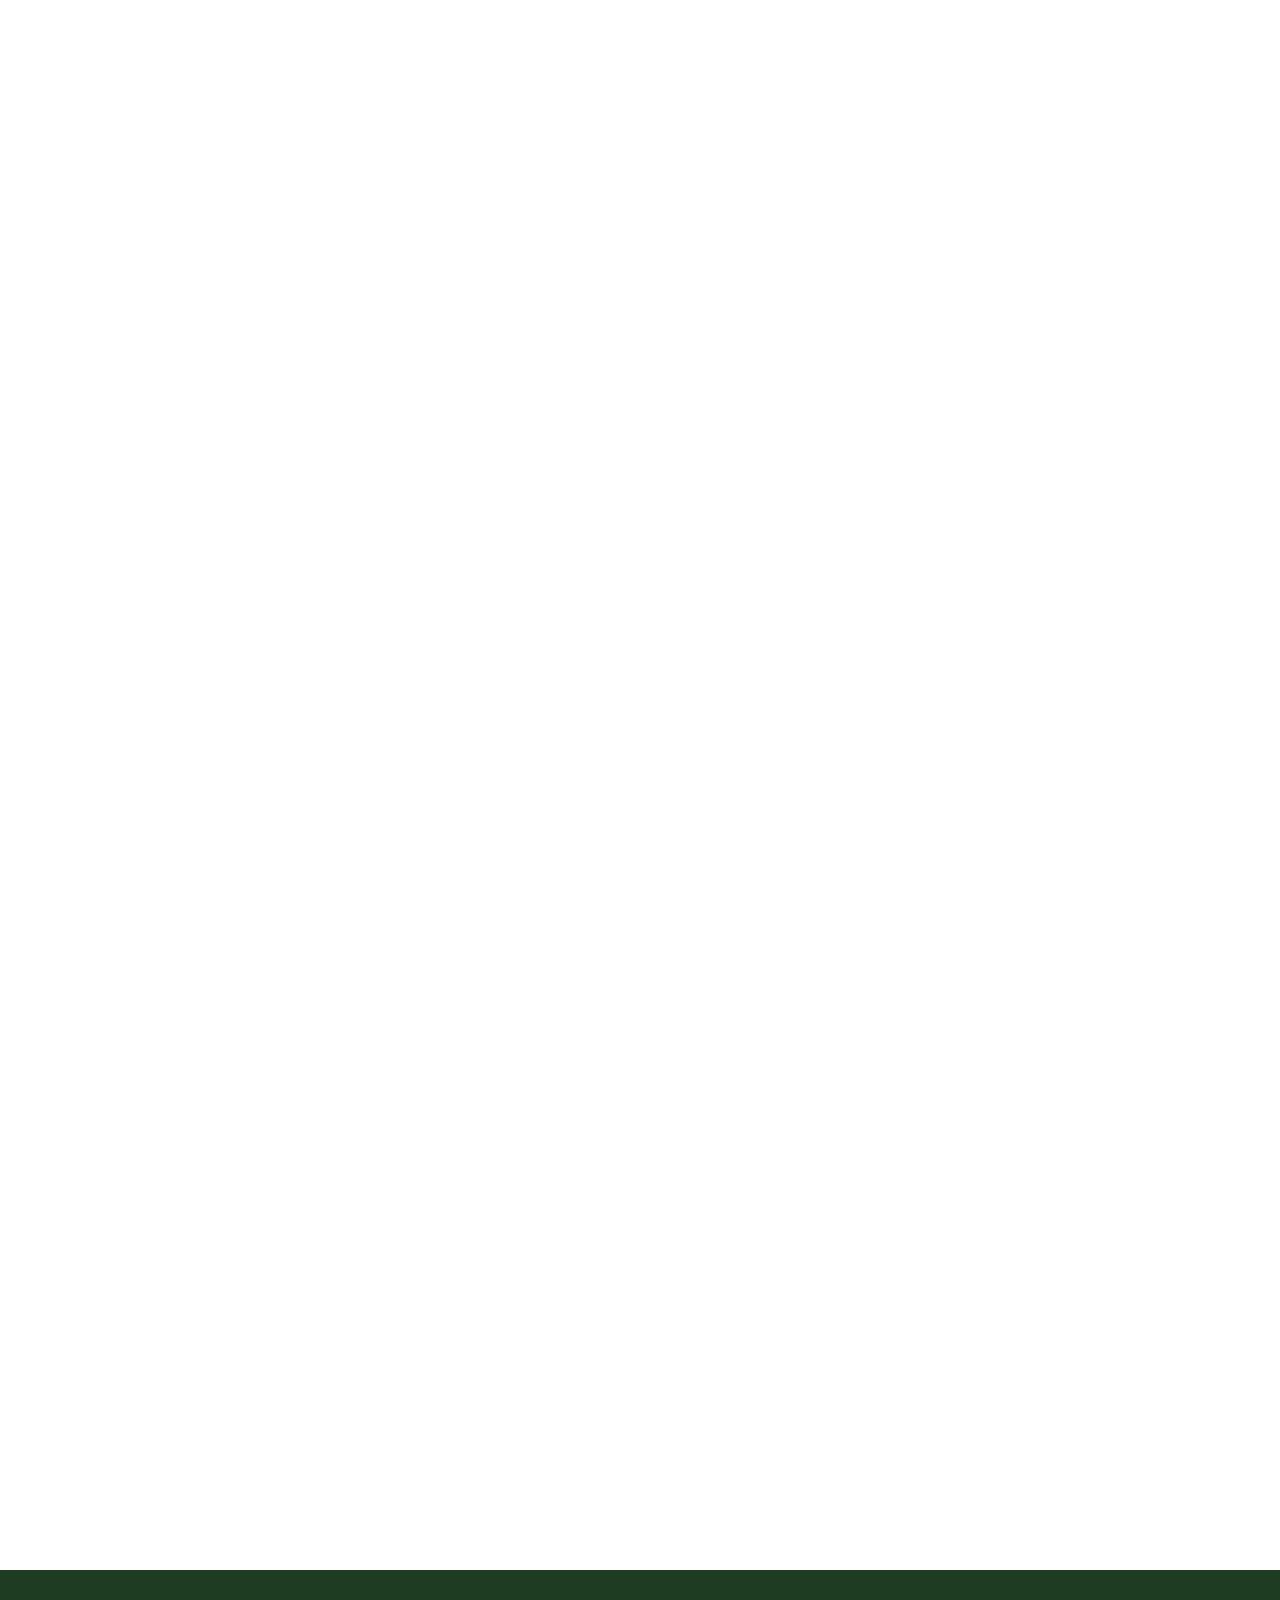
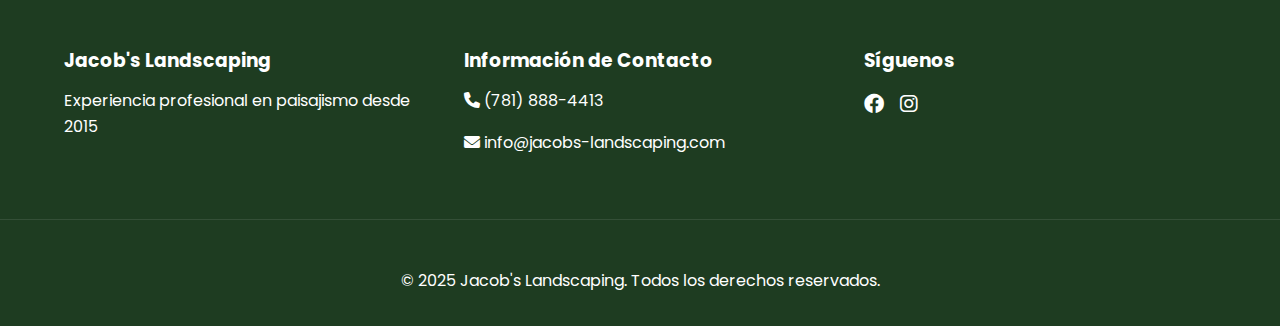
<file: index-es.html>
<!DOCTYPE html>
<html lang="es">
<head>
    <meta charset="UTF-8">
    <meta name="viewport" content="width=device-width, initial-scale=1.0">
    <meta name="description" content="Servicios profesionales de paisajismo por Jacob's Landscaping. Transforme su espacio exterior con nuestro diseño experto de paisajes, mantenimiento de jardines y servicios de riego.">
    <title>Jacob's Landscaping - Servicios Profesionales de Paisajismo</title>
    <link rel="stylesheet" href="css/style.css">
    <link rel="stylesheet" href="https://cdnjs.cloudflare.com/ajax/libs/font-awesome/6.0.0/css/all.min.css">
    <link href="https://fonts.googleapis.com/css2?family=Poppins:wght@300;400;500;600;700&display=swap" rel="stylesheet">
    <link rel="icon" type="image/png" href="images/favicon.png">
    <style>
        /* 3x2 grid layout for services section */
        .services-grid {
            display: grid;
            grid-template-columns: repeat(3, 1fr);
            grid-template-rows: repeat(2, auto);
            gap: 2rem;
        }
        
        /* 4x2 grid layout for portfolio section */
        .portfolio-grid {
            display: grid;
            grid-template-columns: repeat(4, 1fr);
            gap: 1.5rem;
        }
        
        @media (max-width: 1200px) {
            .portfolio-grid {
                grid-template-columns: repeat(3, 1fr);
            }
        }
        
        @media (max-width: 992px) {
            .services-grid {
                grid-template-columns: repeat(2, 1fr);
                grid-template-rows: auto;
            }
            
            .portfolio-grid {
                grid-template-columns: repeat(2, 1fr);
            }
        }
        
        @media (max-width: 768px) {
            .services-grid,
            .portfolio-grid {
                grid-template-columns: 1fr;
            }
        }
    </style>
</head>
<body>
    <header>
        <nav>
            <a href="index-es.html" class="logo">
                <img src="images/logo.png" alt="Logo de Jacob's Landscaping" width="40" height="40">
                <span>Jacob's Landscaping</span>
            </a>
            <button class="hamburger" aria-label="Alternar menú de navegación" aria-expanded="false">
                <span></span>
                <span></span>
                <span></span>
            </button>
            <ul class="nav-links">
                <li><a href="index-es.html" aria-current="page">Inicio</a></li>
                <li><a href="about-es.html">Nosotros</a></li>
                <li><a href="services-es.html">Servicios</a></li>
                <li><a href="gallery-es.html">Galería</a></li>
                <li><a href="contact-es.html">Contacto</a></li>
                <li><button class="language-toggle"><i class="fas fa-globe"></i>English</button></li>
            </ul>
        </nav>
    </header>

    <main>
        <section id="home" class="hero">
            <div class="hero-content">
                <h1>Transforme Su Espacio Exterior</h1>
                <p>Servicios profesionales de paisajismo para transformaciones completas al aire libre</p>
                <a href="contact-es.html" class="cta-button">Obtener Presupuesto Gratis</a>
            </div>
        </section>

        <section id="services" class="services">
            <h2>Nuestros Servicios</h2>
            <div class="services-grid">
                <div class="service-card" data-animate>
                    <img src="images/service1.jpg" alt="Diseño de Paisajes" width="300" height="200" loading="lazy">
                    <h3>Diseño de Paisajes</h3>
                    <p>Diseños de paisajes personalizados adaptados a su visión y espacio</p>
                    <a href="services-es.html#landscape-design" class="service-link">Más Información</a>
                </div>
                <div class="service-card" data-animate>
                    <img src="images/service2.jpg" alt="Mantenimiento de Propiedades" width="300" height="200" loading="lazy">
                    <h3>Mantenimiento de Propiedades</h3>
                    <p>Servicios de mantenimiento integral para mantener su paisaje en perfecto estado</p>
                    <a href="services-es.html#property-maintenance" class="service-link">Más Información</a>
                </div>
                <div class="service-card" data-animate>
                    <img src="images/service3.jpg" alt="Elementos Duros" width="300" height="200" loading="lazy">
                    <h3>Elementos Duros</h3>
                    <p>Hermosos patios, caminos y muros de contención para mejorar su espacio exterior</p>
                    <a href="services-es.html#hardscapes" class="service-link">Más Información</a>
                </div>
                <div class="service-card" data-animate>
                    <img src="images/service4.jpg" alt="Cuidado del Césped" width="300" height="200" loading="lazy">
                    <h3>Cuidado del Césped</h3>
                    <p>Servicios expertos de mantenimiento, fertilización y renovación de césped</p>
                    <a href="services-es.html#lawn-care" class="service-link">Más Información</a>
                </div>
                <div class="service-card" data-animate>
                    <img src="images/service5.jpg" alt="Sistemas de Riego" width="300" height="200" loading="lazy">
                    <h3>Sistemas de Riego</h3>
                    <p>Soluciones inteligentes de riego para una gestión eficiente del agua</p>
                    <a href="services-es.html#irrigation" class="service-link">Más Información</a>
                </div>
                <div class="service-card" data-animate>
                    <img src="images/service6.jpg" alt="Otros Servicios" width="300" height="200" loading="lazy">
                    <h3>Otros Servicios</h3>
                    <p>Incluyendo cocinas al aire libre, iluminación de paisajes, piscinas y elementos acuáticos</p>
                    <a href="services-es.html#other-services" class="service-link">Más Información</a>
                </div>
            </div>
        </section>

        <section id="portfolio" class="portfolio">
            <h2>Proyectos Destacados</h2>
            <div class="portfolio-grid">
                <!-- Display gallery images without descriptions -->
                <div class="portfolio-item" data-animate>
                    <img src="images/gallery/gallery1.jpg" alt="Proyecto de Paisajismo" width="400" height="300" loading="lazy">
                </div>
                <div class="portfolio-item" data-animate>
                    <img src="images/gallery/gallery2.jpg" alt="Proyecto de Paisajismo" width="400" height="300" loading="lazy">
                </div>
                <div class="portfolio-item" data-animate>
                    <img src="images/gallery/gallery3.jpg" alt="Proyecto de Paisajismo" width="400" height="300" loading="lazy">
                </div>
                <div class="portfolio-item" data-animate>
                    <img src="images/gallery/gallery4.jpg" alt="Proyecto de Paisajismo" width="400" height="300" loading="lazy">
                </div>
                <div class="portfolio-item" data-animate>
                    <img src="images/gallery/gallery5.jpg" alt="Proyecto de Paisajismo" width="400" height="300" loading="lazy">
                </div>
                <div class="portfolio-item" data-animate>
                    <img src="images/gallery/gallery6.jpg" alt="Proyecto de Paisajismo" width="400" height="300" loading="lazy">
                </div>
                <div class="portfolio-item" data-animate>
                    <img src="images/gallery/gallery7.jpg" alt="Proyecto de Paisajismo" width="400" height="300" loading="lazy">
                </div>
                <div class="portfolio-item" data-animate>
                    <img src="images/gallery/gallery8.jpg" alt="Proyecto de Paisajismo" width="400" height="300" loading="lazy">
                </div>
            </div>
            <div class="portfolio-cta">
                <a href="gallery-es.html" class="cta-button">Ver Todos los Proyectos</a>
            </div>
        </section>

        <section class="cta-section">
            <div class="cta-content">
                <h2>¿Listo Para Transformar Su Espacio?</h2>
                <p>Contáctenos hoy para una consulta y presupuesto gratuitos</p>
                <a href="contact-es.html" class="cta-button">Comenzar</a>
            </div>
        </section>
    </main>

    <footer>
        <div class="footer-content">
            <div class="footer-section">
                <h3>Jacob's Landscaping</h3>
                <p>Experiencia profesional en paisajismo desde 2015</p>
            </div>
            <div class="footer-section">
                <h3>Información de Contacto</h3>
                <p><i class="fas fa-phone" aria-hidden="true"></i> <a href="tel:7818884413">(781) 888-4413</a></p>
                <p><i class="fas fa-envelope" aria-hidden="true"></i> <a href="mailto:info@jacobs-landscaping.com">info@jacobs-landscaping.com</a></p>
            </div>
            <div class="footer-section">
                <h3>Síguenos</h3>
                <div class="social-links">
                    <a href="https://www.facebook.com/profile.php?id=61561365051942" target="_blank" rel="noopener" aria-label="Facebook"><i class="fab fa-facebook" aria-hidden="true"></i></a>
                    <a href="#" aria-label="Instagram"><i class="fab fa-instagram" aria-hidden="true"></i></a>
                </div>
            </div>
        </div>
        <div class="footer-bottom">
            <p>&copy; 2025 Jacob's Landscaping. Todos los derechos reservados.</p>
        </div>
    </footer>

    <script src="js/script.js" defer></script>
    <script src="js/language-switcher.js" defer></script>
</body>
</html>
</file>
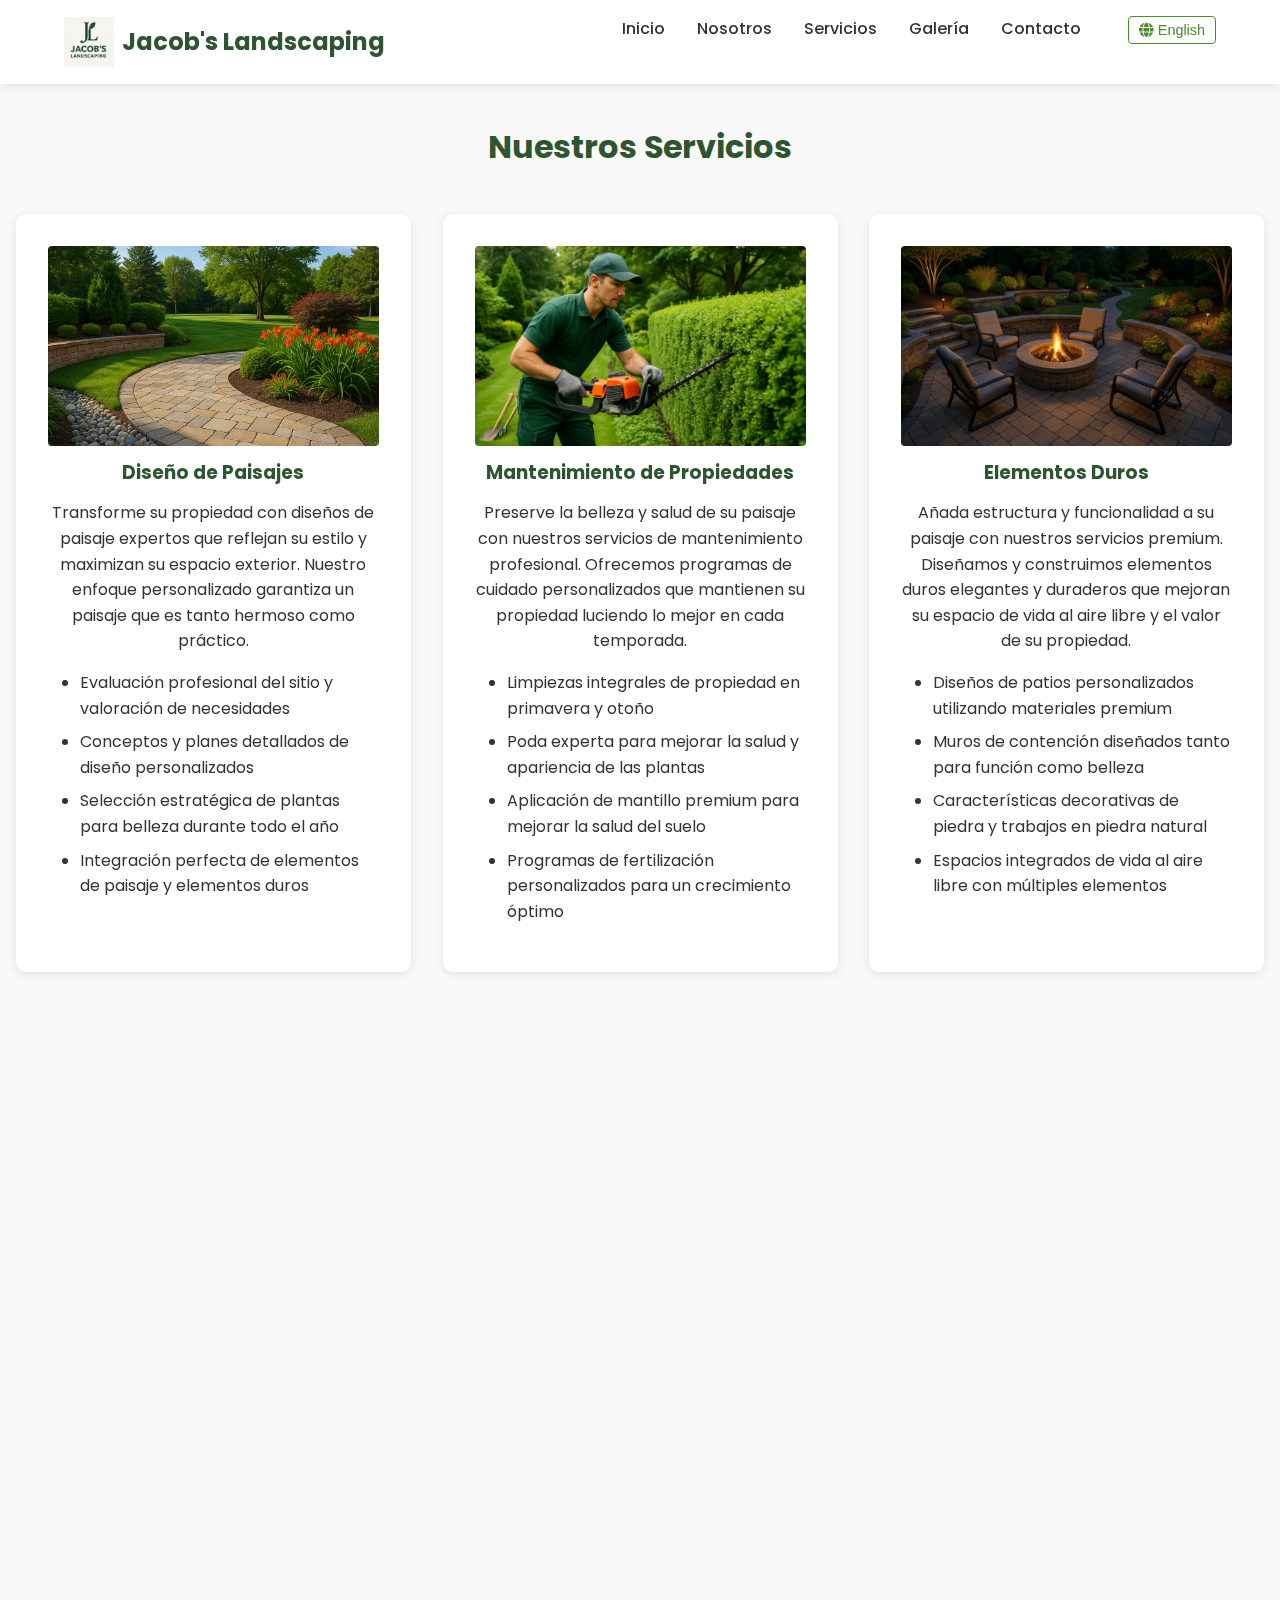
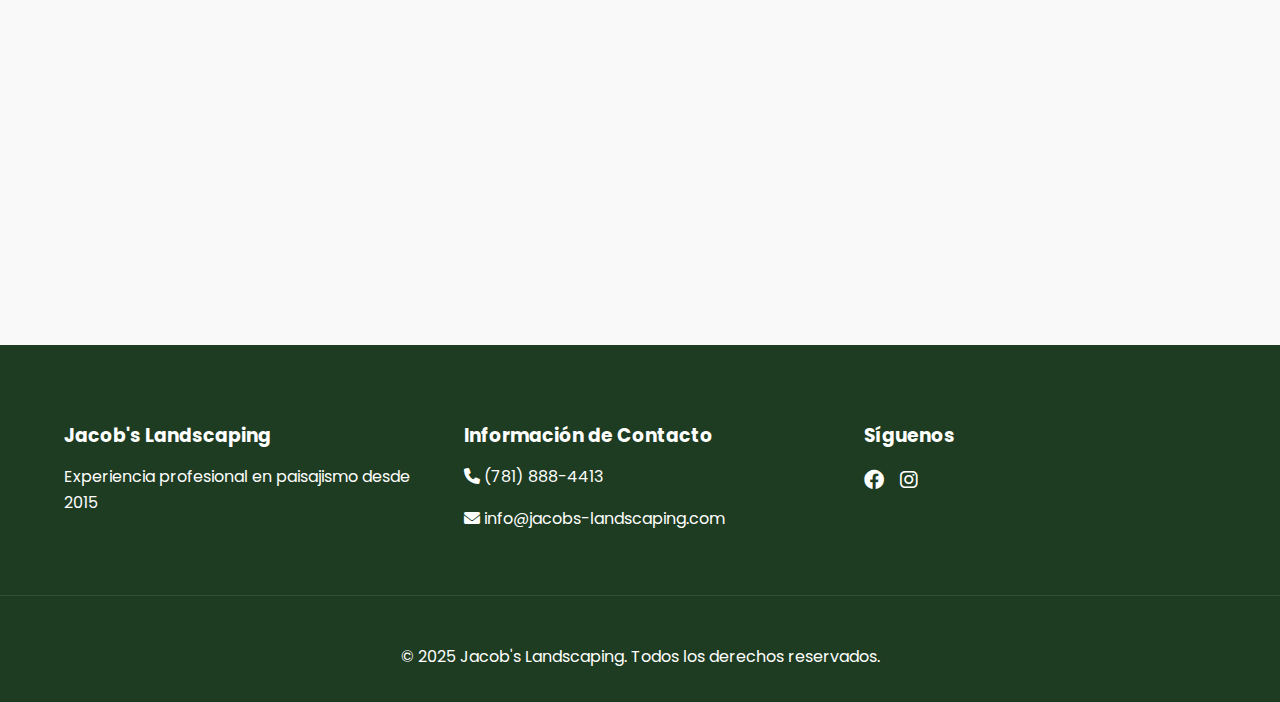
<file: services-es.html>
<!DOCTYPE html>
<html lang="es">
<head>
    <meta charset="UTF-8">
    <meta name="viewport" content="width=device-width, initial-scale=1.0">
    <meta name="description" content="Explore nuestros servicios completos de paisajismo que incluyen diseño de paisajes, mantenimiento de jardines, sistemas de riego y selección experta de plantas.">
    <title>Nuestros Servicios - Jacob's Landscaping</title>
    <link rel="stylesheet" href="css/style.css">
    <link rel="stylesheet" href="https://cdnjs.cloudflare.com/ajax/libs/font-awesome/6.0.0/css/all.min.css">
    <link href="https://fonts.googleapis.com/css2?family=Poppins:wght@300;400;500;600;700&display=swap" rel="stylesheet">
    <link rel="icon" type="image/png" href="images/favicon.png">
    <style>
        /* 3x2 grid layout for services section */
        .services-grid {
            display: grid;
            grid-template-columns: repeat(3, 1fr);
            grid-template-rows: repeat(2, auto);
            gap: 2rem;
        }
        
        @media (max-width: 992px) {
            .services-grid {
                grid-template-columns: repeat(2, 1fr);
                grid-template-rows: auto;
            }
        }
        
        @media (max-width: 768px) {
            .services-grid {
                grid-template-columns: 1fr;
            }
        }
    </style>
</head>
<body>
    <header>
        <nav>
            <a href="index-es.html" class="logo">
                <img src="images/logo.png" alt="Logo de Jacob's Landscaping" width="40" height="40">
                <span>Jacob's Landscaping</span>
            </a>
            <button class="hamburger" aria-label="Alternar menú de navegación" aria-expanded="false">
                <span></span>
                <span></span>
                <span></span>
            </button>
            <ul class="nav-links">
                <li><a href="index-es.html">Inicio</a></li>
                <li><a href="about-es.html">Nosotros</a></li>
                <li><a href="services-es.html" aria-current="page">Servicios</a></li>
                <li><a href="gallery-es.html">Galería</a></li>
                <li><a href="contact-es.html">Contacto</a></li>
                <li><button class="language-toggle"><i class="fas fa-globe"></i>English</button></li>
            </ul>
        </nav>
    </header>

    <main>
        <section class="services">
            <h1 class="section-title">Nuestros Servicios</h1>
            <div class="services-grid">
                <div class="service-card" data-animate id="landscape-design">
                    <img src="images/service1.jpg" alt="Diseño de Paisajes" width="300" height="200" loading="lazy">
                    <h3>Diseño de Paisajes</h3>
                    <p>Transforme su propiedad con diseños de paisaje expertos que reflejan su estilo y maximizan su espacio exterior. Nuestro enfoque personalizado garantiza un paisaje que es tanto hermoso como práctico.</p>
                    <ul>
                        <li>Evaluación profesional del sitio y valoración de necesidades</li>
                        <li>Conceptos y planes detallados de diseño personalizados</li>
                        <li>Selección estratégica de plantas para belleza durante todo el año</li>
                        <li>Integración perfecta de elementos de paisaje y elementos duros</li>
                    </ul>
                </div>
                <div class="service-card" data-animate id="property-maintenance">
                    <img src="images/service2.jpg" alt="Mantenimiento de Propiedades" width="300" height="200" loading="lazy">
                    <h3>Mantenimiento de Propiedades</h3>
                    <p>Preserve la belleza y salud de su paisaje con nuestros servicios de mantenimiento profesional. Ofrecemos programas de cuidado personalizados que mantienen su propiedad luciendo lo mejor en cada temporada.</p>
                    <ul>
                        <li>Limpiezas integrales de propiedad en primavera y otoño</li>
                        <li>Poda experta para mejorar la salud y apariencia de las plantas</li>
                        <li>Aplicación de mantillo premium para mejorar la salud del suelo</li>
                        <li>Programas de fertilización personalizados para un crecimiento óptimo</li>
                    </ul>
                </div>
                <div class="service-card" data-animate id="hardscapes">
                    <img src="images/service3.jpg" alt="Elementos Duros" width="300" height="200" loading="lazy">
                    <h3>Elementos Duros</h3>
                    <p>Añada estructura y funcionalidad a su paisaje con nuestros servicios premium. Diseñamos y construimos elementos duros elegantes y duraderos que mejoran su espacio de vida al aire libre y el valor de su propiedad.</p>
                    <ul>
                        <li>Diseños de patios personalizados utilizando materiales premium</li>
                        <li>Muros de contención diseñados tanto para función como belleza</li>
                        <li>Características decorativas de piedra y trabajos en piedra natural</li>
                        <li>Espacios integrados de vida al aire libre con múltiples elementos</li>
                    </ul>
                </div>
                <div class="service-card" data-animate id="lawn-care">
                    <img src="images/service4.jpg" alt="Cuidado del Césped" width="300" height="200" loading="lazy">
                    <h3>Cuidado del Césped</h3>
                    <p>Logre un césped saludable y vibrante que realce toda su propiedad. Nuestros programas de cuidado del césped basados en la ciencia abordan las necesidades específicas de su césped mientras utilizan prácticas responsables para resultados óptimos.</p>
                    <ul>
                        <li>Corte de precisión con equipo profesional</li>
                        <li>Fertilización balanceada y gestión focalizada de malezas</li>
                        <li>Aireación central y resiembra para céspedes más densos</li>
                        <li>Servicios completos de instalación y renovación de césped</li>
                    </ul>
                </div>
                <div class="service-card" data-animate id="irrigation">
                    <img src="images/service5.jpg" alt="Sistemas de Riego" width="300" height="200" loading="lazy">
                    <h3>Sistemas de Riego</h3>
                    <p>Asegure que su paisaje prospere mientras conserva agua con nuestras soluciones eficientes de riego. Diseñamos, instalamos y mantenemos sistemas que proporcionan un riego preciso adaptado a las necesidades de su paisaje.</p>
                    <ul>
                        <li>Diseño personalizado de riego para una cobertura óptima</li>
                        <li>Controladores sensibles al clima para un riego eficiente</li>
                        <li>Mantenimiento y ajustes estacionales del sistema</li>
                        <li>Tecnología de ahorro de agua y prácticas sostenibles</li>
                    </ul>
                </div>
                <div class="service-card" data-animate id="other-services">
                    <img src="images/service6.jpg" alt="Otros Servicios" width="300" height="200" loading="lazy">
                    <h3>Otros Servicios</h3>
                    <p>Mejore su estilo de vida al aire libre con nuestros servicios especializados de paisajismo. Desde espacios para entretenimiento al aire libre hasta características decorativas, podemos ayudarle a crear un ambiente exterior completo.</p>
                    <ul>
                        <li>Cocinas Exteriores - Espacios personalizados para cocinar y entretenimiento</li>
                        <li>Iluminación de Paisajes - Accesorios estratégicamente ubicados para belleza y seguridad</li>
                        <li>Características Acuáticas - Fuentes relajantes y elementos decorativos de agua</li>
                        <li>Proyectos Especiales - Soluciones innovadoras para desafíos únicos de paisajismo</li>
                    </ul>
                </div>
            </div>
        </section>
    </main>

    <footer>
        <div class="footer-content">
            <div class="footer-section">
                <h3>Jacob's Landscaping</h3>
                <p>Experiencia profesional en paisajismo desde 2015</p>
            </div>
            <div class="footer-section">
                <h3>Información de Contacto</h3>
                <p><i class="fas fa-phone" aria-hidden="true"></i> <a href="tel:7818884413">(781) 888-4413</a></p>
                <p><i class="fas fa-envelope" aria-hidden="true"></i> <a href="mailto:info@jacobs-landscaping.com">info@jacobs-landscaping.com</a></p>
            </div>
            <div class="footer-section">
                <h3>Síguenos</h3>
                <div class="social-links">
                    <a href="https://www.facebook.com/profile.php?id=61561365051942" target="_blank" rel="noopener" aria-label="Facebook"><i class="fab fa-facebook" aria-hidden="true"></i></a>
                    <a href="#" aria-label="Instagram"><i class="fab fa-instagram" aria-hidden="true"></i></a>
                </div>
            </div>
        </div>
        <div class="footer-bottom">
            <p>&copy; 2025 Jacob's Landscaping. Todos los derechos reservados.</p>
        </div>
    </footer>

    <script src="js/script.js" defer></script>
    <script src="js/language-switcher.js" defer></script>
</body>
</html>
</file>
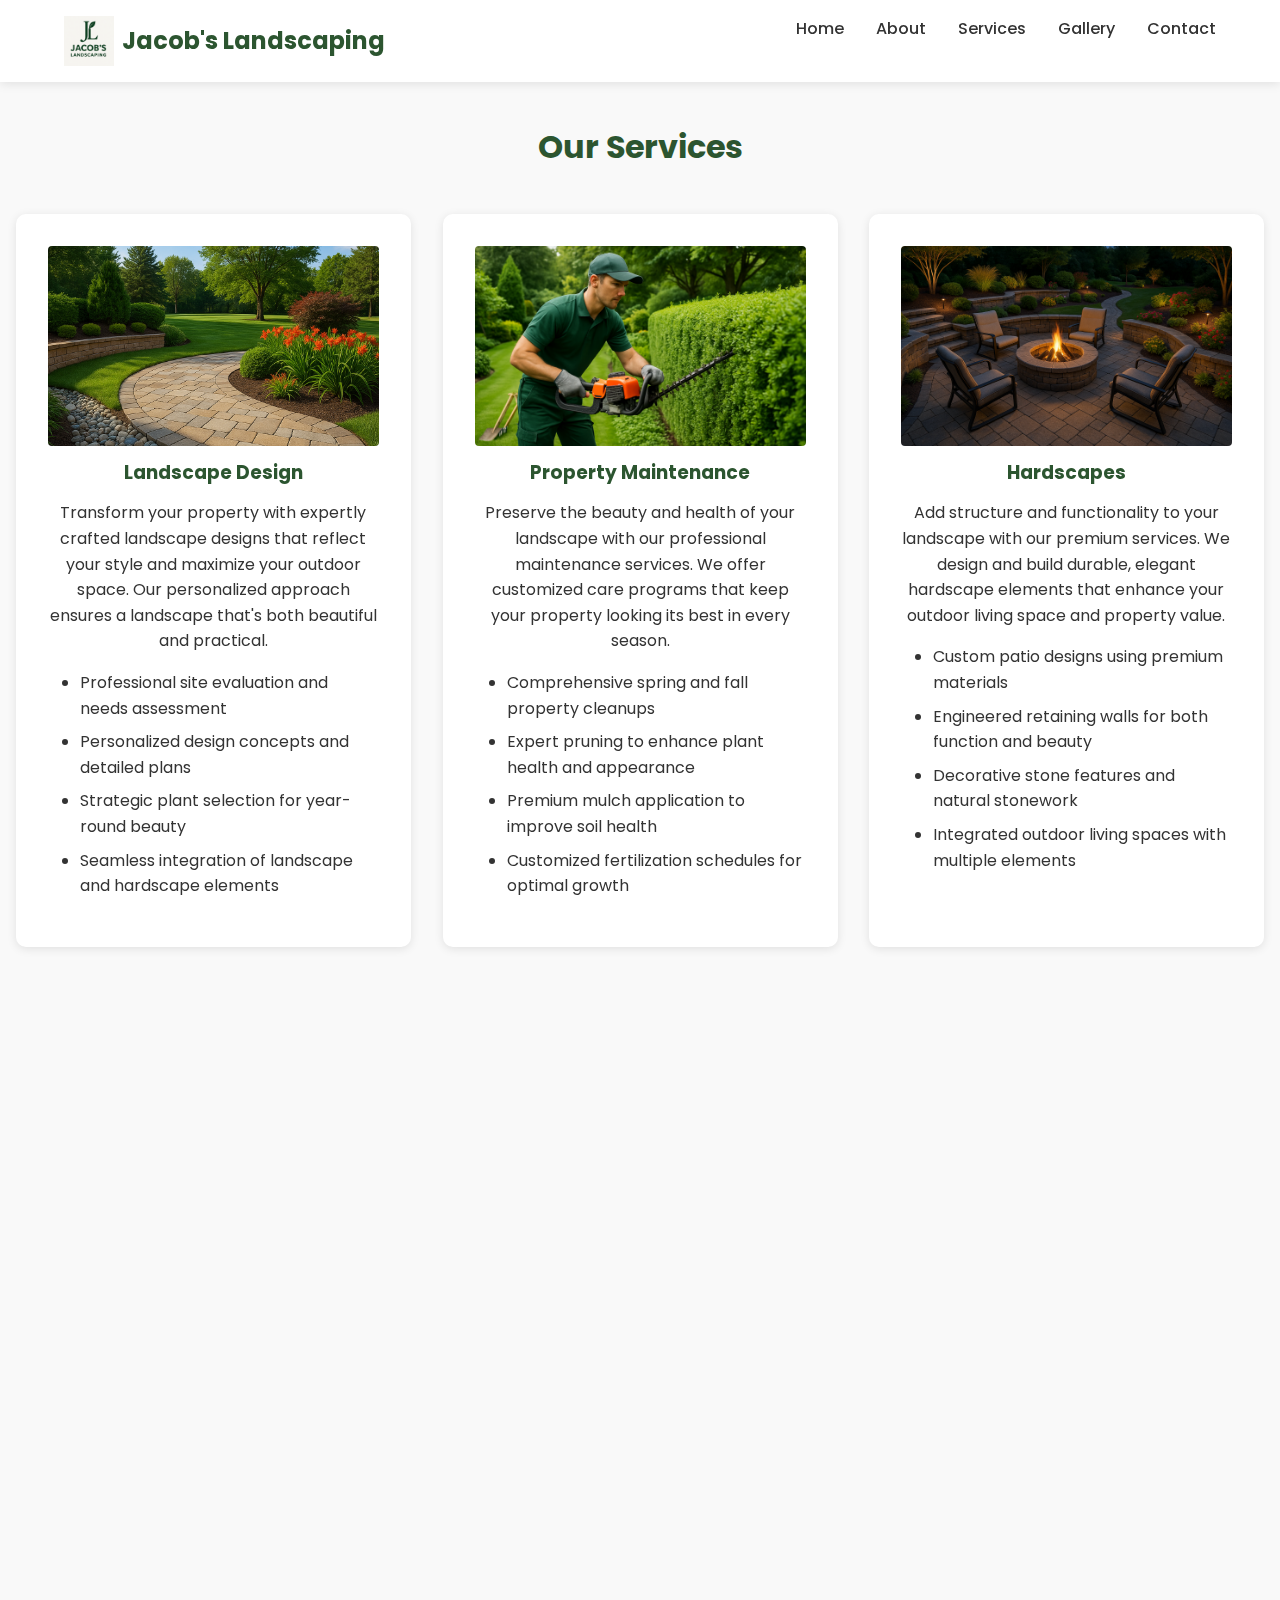
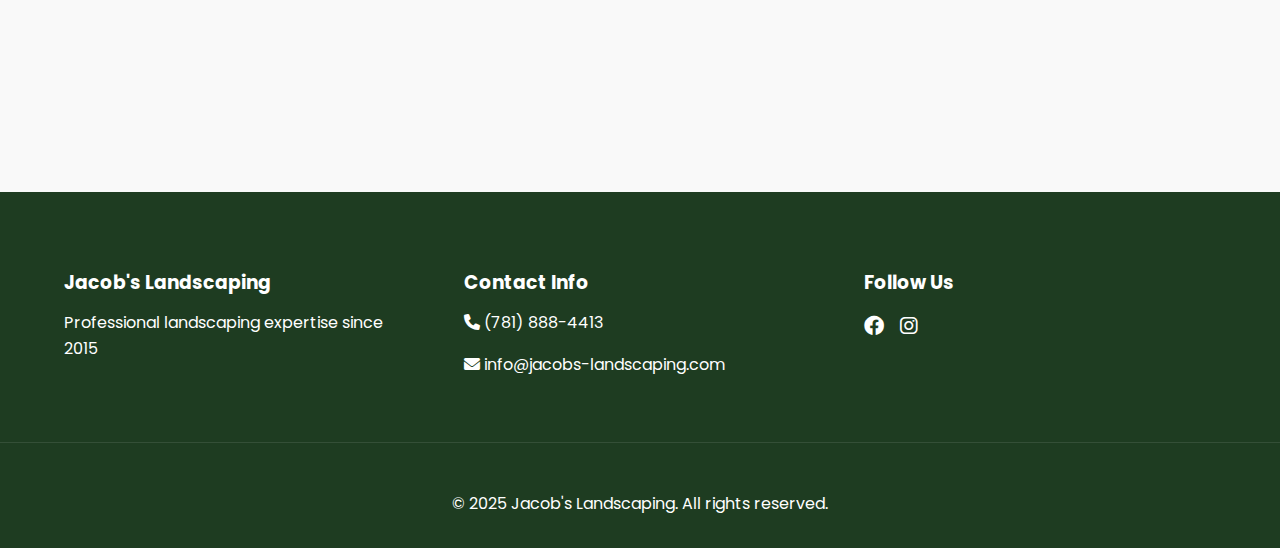
<file: services.html>
<!DOCTYPE html>
<html lang="en">
<head>
    <meta charset="UTF-8">
    <meta name="viewport" content="width=device-width, initial-scale=1.0">
    <meta name="description" content="Explore our comprehensive landscaping services luding landscape design, garden maintenance, irrigation systems, and expert plant selection.">
    <title>Our Services - Jacob's Landscaping </title>
    <link rel="stylesheet" href="css/style.css">
    <link rel="stylesheet" href="https://cdnjs.cloudflare.com/ajax/libs/font-awesome/6.0.0/css/all.min.css">
    <link href="https://fonts.googleapis.com/css2?family=Poppins:wght@300;400;500;600;700&display=swap" rel="stylesheet">
    <link rel="icon" type="image/png" href="images/favicon.png">
    <style>
        /* 3x2 grid layout for services section */
        .services-grid {
            display: grid;
            grid-template-columns: repeat(3, 1fr);
            grid-template-rows: repeat(2, auto);
            gap: 2rem;
        }
        
        @media (max-width: 992px) {
            .services-grid {
                grid-template-columns: repeat(2, 1fr);
                grid-template-rows: auto;
            }
        }
        
        @media (max-width: 768px) {
            .services-grid {
                grid-template-columns: 1fr;
            }
        }
    </style>
</head>
<body>
    <header>
        <nav>
            <a href="index.html" class="logo">
                <img src="images/logo.png" alt="Jacob's Landscaping  Logo" width="40" height="40">
                <span>Jacob's Landscaping </span>
            </a>
            <button class="hamburger" aria-label="Toggle navigation menu" aria-expanded="false">
                <span></span>
                <span></span>
                <span></span>
            </button>
            <ul class="nav-links">
                <li><a href="index.html">Home</a></li>
                <li><a href="about.html">About</a></li>
                <li><a href="services.html" aria-current="page">Services</a></li>
                <li><a href="gallery.html">Gallery</a></li>
                <li><a href="contact.html">Contact</a></li>
            </ul>
        </nav>
    </header>

    <main>
        <section class="services">
            <h1 class="section-title">Our Services</h1>
            <div class="services-grid">
                <div class="service-card" data-animate id="landscape-design">
                    <img src="images/service1.jpg" alt="Landscape Design" width="300" height="200" loading="lazy">
                    <h3>Landscape Design</h3>
                    <p>Transform your property with expertly crafted landscape designs that reflect your style and maximize your outdoor space. Our personalized approach ensures a landscape that's both beautiful and practical.</p>
                    <ul>
                        <li>Professional site evaluation and needs assessment</li>
                        <li>Personalized design concepts and detailed plans</li>
                        <li>Strategic plant selection for year-round beauty</li>
                        <li>Seamless integration of landscape and hardscape elements</li>
                    </ul>
                </div>
                <div class="service-card" data-animate id="property-maintenance">
                    <img src="images/service2.jpg" alt="Property Maintenance" width="300" height="200" loading="lazy">
                    <h3>Property Maintenance</h3>
                    <p>Preserve the beauty and health of your landscape with our professional maintenance services. We offer customized care programs that keep your property looking its best in every season.</p>
                    <ul>
                        <li>Comprehensive spring and fall property cleanups</li>
                        <li>Expert pruning to enhance plant health and appearance</li>
                        <li>Premium mulch application to improve soil health</li>
                        <li>Customized fertilization schedules for optimal growth</li>
                    </ul>
                </div>
                <div class="service-card" data-animate id="hardscapes">
                    <img src="images/service3.jpg" alt="Hardscapes" width="300" height="200" loading="lazy">
                    <h3>Hardscapes</h3>
                    <p>Add structure and functionality to your landscape with our premium services. We design and build durable, elegant hardscape elements that enhance your outdoor living space and property value.</p>
                    <ul>
                        <li>Custom patio designs using premium materials</li>
                        <li>Engineered retaining walls for both function and beauty</li>
                        <li>Decorative stone features and natural stonework</li>
                        <li>Integrated outdoor living spaces with multiple elements</li>
                    </ul>
                </div>
                <div class="service-card" data-animate id="lawn-care">
                    <img src="images/service4.jpg" alt="Lawn Care" width="300" height="200" loading="lazy">
                    <h3>Lawn Care</h3>
                    <p>Achieve a healthy, vibrant lawn that enhances your entire property. Our science-based lawn care programs address your lawn's specific needs while using responsible practices for optimal results.</p>
                    <ul>
                        <li>Precision mowing with professional equipment</li>
                        <li>Balanced fertilization and targeted weed management</li>
                        <li>Core aeration and overseeding for thicker lawns</li>
                        <li>Complete lawn installation and renovation services</li>
                    </ul>
                </div>
                <div class="service-card" data-animate id="irrigation">
                    <img src="images/service5.jpg" alt="Irrigation Systems" width="300" height="200" loading="lazy">
                    <h3>Irrigation Systems</h3>
                    <p>Ensure your landscape thrives while conserving water with our efficient irrigation solutions. We design, install and maintain systems that deliver precise watering tailored to your landscape's needs.</p>
                    <ul>
                        <li>Custom irrigation design for optimal coverage</li>
                        <li>Weather-responsive controllers for efficient watering</li>
                        <li>Seasonal system maintenance and adjustments</li>
                        <li>Water-saving technology and sustainable practices</li>
                    </ul>
                </div>
                <div class="service-card" data-animate id="other-services">
                    <img src="images/service6.jpg" alt="Other Services" width="300" height="200" loading="lazy">
                    <h3>Other Services</h3>
                    <p>Enhance your outdoor lifestyle with our specialty landscape services. From outdoor entertaining spaces to decorative features, we can help you create a complete outdoor environment.</p>
                    <ul>
                        <li>Outdoor Kitchens - Customized cooking and entertainment spaces</li>
                        <li>Landscape Lighting - Strategically placed fixtures for beauty and security</li>
                        <li>Water Features - Soothing fountains and decorative water elements</li>
                        <li>Special Projects - Innovative solutions for unique landscape challenges</li>
                    </ul>
                </div>
            </div>
        </section>
    </main>

    <footer>
        <div class="footer-content">
            <div class="footer-section">
                <h3>Jacob's Landscaping</h3>
                <p>Professional landscaping expertise since 2015</p>
            </div>
            <div class="footer-section">
                <h3>Contact Info</h3>
                <p><i class="fas fa-phone" aria-hidden="true"></i> <a href="tel:7818884413">(781) 888-4413</a></p>
                <p><i class="fas fa-envelope" aria-hidden="true"></i> <a href="mailto:info@jacobs-landscaping.com">info@jacobs-landscaping.com</a></p>
            </div>
            <div class="footer-section">
                <h3>Follow Us</h3>
                <div class="social-links">
                    <a href="https://www.facebook.com/profile.php?id=61561365051942" aria-label="Facebook"><i class="fab fa-facebook" aria-hidden="true"></i></a>
                    <a href="#" aria-label="Instagram"><i class="fab fa-instagram" aria-hidden="true"></i></a>
                </div>
            </div>
        </div>
        <div class="footer-bottom">
            <p>&copy; 2025 Jacob's Landscaping. All rights reserved.</p>
        </div>
    </footer>

    <script src="js/script.js" defer></script>
</body>
</html>
</file>
<file: css/style.css>
/* CSS Variables */
:root {
    /* Colors */
    --primary-color: #2c5530;
    --primary-dark: #1e3c21;
    --text-color: #333;
    --light-bg: #f9f9f9;
    --white: #fff;
    --black: #000;
    --gray: #666;
    --light-gray: #f5f5f5;
    
    /* Typography */
    --font-primary: 'Poppins', sans-serif;
    --font-size-base: 16px;
    --font-size-h1: 3.5rem;
    --font-size-h2: 2.5rem;
    --font-size-h3: 1.75rem;
    --font-size-h4: 1.25rem;
    --line-height-base: 1.6;
    
    /* Spacing */
    --spacing-xs: 0.5rem;
    --spacing-sm: 1rem;
    --spacing-md: 2rem;
    --spacing-lg: 3rem;
    --spacing-xl: 5rem;
    
    /* Layout */
    --container-max-width: 1400px;
    --container-padding: 5%;
    
    /* Effects */
    --transition: all 0.3s ease;
    --shadow: 0 2px 10px rgba(0, 0, 0, 0.1);
    --shadow-hover: 0 5px 15px rgba(0, 0, 0, 0.2);
    
    /* Border Radius */
    --border-radius-sm: 4px;
    --border-radius-md: 8px;
    --border-radius-lg: 10px;
}

/* Reset and Base Styles */
*, *::before, *::after {
    margin: 0;
    padding: 0;
    box-sizing: border-box;
}

html {
    font-size: var(--font-size-base);
    scroll-behavior: smooth;
}

body {
    font-family: var(--font-primary);
    line-height: var(--line-height-base);
    color: var(--text-color);
    overflow-x: hidden;
    -webkit-font-smoothing: antialiased;
    -moz-osx-font-smoothing: grayscale;
}

img {
    max-width: 100%;
    height: auto;
    display: block;
}

/* Typography */
h1, h2, h3, h4, h5, h6 {
    line-height: 1.2;
    margin-bottom: var(--spacing-sm);
    color: var(--primary-color);
}

p {
    margin-bottom: var(--spacing-sm);
}

a {
    color: var(--primary-color);
    text-decoration: none;
    transition: var(--transition);
}

a:hover {
    color: var(--primary-dark);
}

/* Lists */
ul, ol {
    margin-left: var(--spacing-md);
    margin-bottom: var(--spacing-sm);
    text-align: left;
}

li {
    margin-bottom: var(--spacing-xs);
}

/* About Page Lists */
.about-text ul {
    list-style: none;
    margin: var(--spacing-sm) 0;
    padding-left: 0;
}

.about-text ul li {
    margin-bottom: var(--spacing-xs);
    padding-left: var(--spacing-md);
    position: relative;
    text-align: left;
}

.about-text ul li::before {
    content: '✓';
    color: var(--primary-color);
    position: absolute;
    left: 0;
}

/* Layout */
.container {
    max-width: var(--container-max-width);
    margin: 0 auto;
    padding: 0 var(--container-padding);
}

/* Header and Navigation */
header {
    position: fixed;
    width: 100%;
    top: 0;
    z-index: 1000;
    background-color: rgba(255, 255, 255, 0.95);
    backdrop-filter: blur(10px);
    box-shadow: var(--shadow);
    transition: var(--transition);
}

header.header-hidden {
    transform: translateY(-100%);
}

header.header-visible {
    transform: translateY(0);
}

nav {
    display: flex;
    justify-content: space-between;
    align-items: center;
    padding: var(--spacing-sm) var(--container-padding);
    max-width: var(--container-max-width);
    margin: 0 auto;
}

.logo {
    font-size: 1.5rem;
    font-weight: 700;
    color: var(--primary-color);
    display: flex;
    align-items: center;
    gap: var(--spacing-xs);
}

.logo img {
    height: 50px;
    width: 50px;
}

.nav-links {
    display: flex;
    list-style: none;
    gap: var(--spacing-md);
}

.nav-links a {
    color: var(--text-color);
    font-weight: 500;
    position: relative;
}

.nav-links a::after {
    content: '';
    position: absolute;
    bottom: -5px;
    left: 0;
    width: 0;
    height: 2px;
    background-color: var(--primary-color);
    transition: var(--transition);
}

.nav-links a:hover::after {
    width: 100%;
}

/* Mobile Navigation */
.hamburger {
    display: none;
    flex-direction: column;
    justify-content: space-between;
    width: 30px;
    height: 21px;
    cursor: pointer;
    z-index: 1001;
    background-color: var(--primary-color);
    padding: 8px;
    border-radius: var(--border-radius-sm);
    border: none;
}

.hamburger span {
    display: block;
    height: 2px;
    width: 100%;
    background-color: var(--white);
    border-radius: var(--border-radius-sm);
    transition: var(--transition);
}

/* Animations */
[data-animate] {
    opacity: 0;
    transform: translateY(20px);
    transition: opacity 0.5s ease, transform 0.5s ease;
    will-change: transform, opacity;
}

[data-animate].visible {
    opacity: 1;
    transform: translateY(0);
}

/* Hero Section */
.hero {
    height: 100vh;
    background: linear-gradient(rgba(0, 0, 0, 0.3), rgba(255, 255, 255, 0.5)),
                url('../images/hero-image.jpg') center/cover no-repeat;
    display: flex;
    align-items: center;
    justify-content: center;
    text-align: center;
    color: var(--white);
    padding: 0 var(--spacing-sm);
}

.hero-content {
    max-width: 800px;
}

.hero h1 {
    font-size: var(--font-size-h1);
    margin-bottom: var(--spacing-sm);
    animation: fadeInUp 1s ease;
    color: var(--white);
}

.hero p {
    font-size: var(--font-size-h4);
    margin-bottom: var(--spacing-md);
    animation: fadeInUp 1s ease 0.2s;
    opacity: 0;
    animation-fill-mode: forwards;
}

/* Buttons */
.cta-button {
    display: inline-block;
    padding: var(--spacing-sm) var(--spacing-md);
    background-color: var(--primary-color);
    color: var(--white);
    border-radius: var(--border-radius-sm);
    transition: var(--transition);
    animation: fadeInUp 1s ease 0.4s;
    opacity: 0;
    animation-fill-mode: forwards;
    border: none;
    cursor: pointer;
}

.cta-button:hover {
    background-color: var(--primary-dark);
    transform: translateY(-2px);
}

/* Services Section */
.services {
    padding: var(--spacing-xl) var(--spacing-sm);
    background-color: var(--light-bg);
}

.services h2 {
    text-align: center;
    margin-bottom: var(--spacing-lg);
}

.services-grid {
    display: grid;
    grid-template-columns: repeat(auto-fit, minmax(280px, 1fr));
    gap: var(--spacing-md);
    max-width: var(--container-max-width);
    margin: 0 auto;
}

.service-card {
    background: var(--white);
    padding: var(--spacing-md);
    border-radius: var(--border-radius-lg);
    text-align: center;
    box-shadow: var(--shadow);
    transition: var(--transition);
}

.service-card:hover {
    transform: translateY(-5px);
    box-shadow: var(--shadow-hover);
}

.service-card img {
    width: 100%;
    height: 200px;
    object-fit: cover;
    border-radius: var(--border-radius-sm);
    margin-bottom: var(--spacing-sm);
}

/* Portfolio Section */
.portfolio {
    padding: var(--spacing-xl) var(--spacing-sm);
}

.portfolio h2 {
    text-align: center;
    margin-bottom: var(--spacing-lg);
}

.portfolio-grid {
    display: grid;
    grid-template-columns: repeat(auto-fit, minmax(300px, 1fr));
    gap: var(--spacing-sm);
    max-width: var(--container-max-width);
    margin: 0 auto;
}

.portfolio-item {
    position: relative;
    overflow: hidden;
    border-radius: var(--border-radius-lg);
    aspect-ratio: 4/3;
}

.portfolio-item img {
    width: 100%;
    height: 100%;
    object-fit: cover;
    transition: var(--transition);
}

.portfolio-overlay {
    position: absolute;
    bottom: 0;
    left: 0;
    right: 0;
    background: linear-gradient(transparent, rgba(0, 0, 0, 0.8));
    padding: var(--spacing-md);
    color: var(--white);
    transform: translateY(100%);
    transition: var(--transition);
}

.portfolio-item:hover .portfolio-overlay {
    transform: translateY(0);
}

.portfolio-item:hover img {
    transform: scale(1.1);
}

.portfolio-cta {
    text-align: center;
    margin-top: var(--spacing-lg);
}

.contact {
    padding: var(--spacing-xl) var(--spacing-sm);
}

.contact h1.section-title {
    text-align: center;
    margin-bottom: var(--spacing-lg);
}

.contact h2 {
    text-align: center;
    margin-bottom: var(--spacing-lg);
}

.contact-container {
    display: grid;
    grid-template-columns: repeat(auto-fit, minmax(300px, 1fr));
    gap: var(--spacing-lg);
    max-width: var(--container-max-width);
    margin: 0 auto;
}

.contact-info {
    padding: var(--spacing-md);
}

.contact-details {
    margin-top: var(--spacing-md);
}

.contact-item {
    display: flex;
    align-items: flex-start;
    gap: var(--spacing-sm);
    margin-bottom: var(--spacing-sm);
}

.contact-item i {
    color: var(--primary-color);
    font-size: var(--font-size-h4);
}

/* Forms */
.form-group {
    margin-bottom: var(--spacing-sm);
}

input, textarea, select {
    width: 100%;
    padding: var(--spacing-sm);
    border: 1px solid var(--light-gray);
    border-radius: var(--border-radius-sm);
    font-family: var(--font-primary);
    font-size: var(--font-size-base);
    transition: var(--transition);
}

input:focus, textarea:focus, select:focus {
    outline: none;
    border-color: var(--primary-color);
    box-shadow: 0 0 0 2px rgba(44, 85, 48, 0.1);
}

textarea {
    min-height: 150px;
    resize: vertical;
}

.submit-button {
    background-color: var(--primary-color);
    color: var(--white);
    padding: var(--spacing-sm) var(--spacing-md);
    border: none;
    border-radius: var(--border-radius-sm);
    cursor: pointer;
    transition: var(--transition);
    width: 100%;
    font-size: var(--font-size-base);
    font-weight: 500;
}

.submit-button:hover {
    background-color: var(--primary-dark);
    transform: translateY(-2px);
}

/* Footer */
footer {
    background-color: var(--primary-dark);
    color: var(--white);
    padding: var(--spacing-xl) 0 var(--spacing-sm);
}

.footer-content {
    display: grid;
    grid-template-columns: repeat(auto-fit, minmax(250px, 1fr));
    gap: var(--spacing-lg);
    max-width: var(--container-max-width);
    margin: 0 auto;
    padding: 0 var(--container-padding);
}

.footer-section h3 {
    color: var(--white);
    margin-bottom: var(--spacing-sm);
}

.footer-section a {
    color: var(--white);
    text-decoration: none;
    transition: var(--transition);
}

.footer-section a:hover {
    color: var(--light-bg);
    text-decoration: underline;
}

.social-links {
    display: flex;
    gap: var(--spacing-sm);
    margin-top: var(--spacing-sm);
}

.social-links a {
    color: var(--white);
    font-size: var(--font-size-h4);
    transition: var(--transition);
}

.social-links a:hover {
    color: var(--light-bg);
    transform: translateY(-2px);
}

.footer-bottom {
    text-align: center;
    padding-top: var(--spacing-lg);
    margin-top: var(--spacing-lg);
    border-top: 1px solid rgba(255, 255, 255, 0.1);
}

/* Animations */
@keyframes fadeInUp {
    from {
        opacity: 0;
        transform: translateY(20px);
    }
    to {
        opacity: 1;
        transform: translateY(0);
    }
}

/* Media Queries */
@media (max-width: 768px) {
    :root {
        --font-size-h1: 2.5rem;
        --font-size-h2: 2rem;
        --font-size-h3: 1.5rem;
        --font-size-h4: 1.1rem;
    }

    .nav-links {
        position: fixed;
        top: 0;
        right: -100%;
        width: 100%;
        height: 100vh;
        background-color: var(--white);
        flex-direction: column;
        justify-content: center;
        align-items: center;
        transition: var(--transition);
        z-index: 1000;
    }

    .nav-links.active {
        right: 0;
    }

    .nav-links li {
        margin: var(--spacing-sm) 0;
    }

    .nav-links a {
        font-size: var(--font-size-h4);
    }

    .nav-links a::after {
        display: none;
    }

    .hamburger {
        display: flex;
    }

    .hamburger.active span:nth-child(1) {
        transform: translateY(9px) rotate(45deg);
    }

    .hamburger.active span:nth-child(2) {
        opacity: 0;
    }

    .hamburger.active span:nth-child(3) {
        transform: translateY(-9px) rotate(-45deg);
    }

    .services-grid,
    .portfolio-grid,
    .contact-container {
        grid-template-columns: 1fr;
    }

    .about-content {
        flex-direction: column;
    }

    .about-image {
        margin-top: var(--spacing-md);
    }
}

/* Accessibility */
@media (prefers-reduced-motion: reduce) {
    * {
        animation-duration: 0.01ms !important;
        animation-iteration-count: 1 !important;
        transition-duration: 0.01ms !important;
        scroll-behavior: auto !important;
    }
}

/* Print Styles */
@media print {
    header,
    .cta-button,
    .social-links,
    .hamburger {
        display: none !important;
    }

    body {
        font-size: 12pt;
    }

    a {
        text-decoration: underline;
    }
}

/* CTA Section */
.cta-section {
    background-color: var(--light-bg);
    padding: var(--spacing-xl) var(--spacing-sm);
    text-align: center;
}

.cta-content {
    max-width: 800px;
    margin: 0 auto;
}

.cta-content h2 {
    margin-bottom: var(--spacing-sm);
}

.cta-content p {
    margin-bottom: var(--spacing-md);
}

.cta-content .cta-button {
    display: inline-block;
}

/* About Page Styles */
.about-section {
    padding: var(--spacing-xl) var(--spacing-sm);
    margin-top: 80px;
}

.about-content {
    display: grid;
    grid-template-columns: 1fr 1fr;
    gap: var(--spacing-xl);
    max-width: var(--container-max-width);
    margin: 0 auto;
    align-items: center;
}

.about-text h1 {
    font-size: var(--font-size-h1);
    margin-bottom: var(--spacing-md);
}

.about-text h2 {
    font-size: var(--font-size-h3);
    margin: var(--spacing-md) 0 var(--spacing-sm);
}

.about-text p {
    margin-bottom: var(--spacing-sm);
}

.about-text ul {
    list-style: none;
    margin: var(--spacing-sm) 0;
}

.about-text ul li {
    margin-bottom: var(--spacing-xs);
    padding-left: var(--spacing-md);
    position: relative;
}

.about-text ul li::before {
    content: '✓';
    color: var(--primary-color);
    position: absolute;
    left: 0;
}

.about-image img {
    width: 100%;
    height: auto;
    border-radius: var(--border-radius-lg);
    box-shadow: var(--shadow);
}

/* Contact Page Styles */
.contact-form {
    background: var(--white);
    padding: var(--spacing-lg);
    border-radius: var(--border-radius-lg);
    box-shadow: var(--shadow);
}

.contact-form h2 {
    margin-bottom: var(--spacing-md);
}

.form-group {
    margin-bottom: var(--spacing-md);
}

.form-group label {
    display: block;
    margin-bottom: var(--spacing-xs);
    font-weight: 500;
}

.form-group input,
.form-group select,
.form-group textarea {
    width: 100%;
    padding: var(--spacing-sm);
    border: 1px solid var(--light-gray);
    border-radius: var(--border-radius-sm);
    font-family: var(--font-primary);
    transition: var(--transition);
}

.form-group input:focus,
.form-group select:focus,
.form-group textarea:focus {
    outline: none;
    border-color: var(--primary-color);
    box-shadow: 0 0 0 2px rgba(44, 85, 48, 0.1);
}

.form-group textarea {
    min-height: 150px;
    resize: vertical;
}

.submit-button {
    width: 100%;
    padding: var(--spacing-sm);
    background-color: var(--primary-color);
    color: var(--white);
    border: none;
    border-radius: var(--border-radius-sm);
    font-size: var(--font-size-base);
    font-weight: 500;
    cursor: pointer;
    transition: var(--transition);
}

.submit-button:hover {
    background-color: var(--primary-dark);
    transform: translateY(-2px);
}

/* Media Queries for About and Contact Pages */
@media (max-width: 768px) {
    .about-content,
    .contact-container {
        grid-template-columns: 1fr;
        gap: var(--spacing-lg);
    }

    .about-image {
        order: -1;
    }

    .contact-form {
        padding: var(--spacing-md);
    }
}

/* Gallery Page Styles */
.gallery {
    padding: var(--spacing-xl) var(--spacing-sm);
    margin-top: 80px;
}

.gallery h1, .gallery h2 {
    text-align: center;
    margin-bottom: var(--spacing-lg);
}

.gallery-grid {
    display: grid;
    grid-template-columns: repeat(auto-fit, minmax(300px, 1fr));
    gap: var(--spacing-sm);
    max-width: var(--container-max-width);
    margin: 0 auto;
}

.gallery .portfolio-item h3 {
    color: var(--white);
}

.gallery .service-card h3 {
    color: var(--white);
}

/* Services Page Styles */
.services-page {
    padding: var(--spacing-xl) var(--spacing-sm);
    margin-top: 80px;
}

.services-page h1 {
    text-align: center;
    margin-bottom: var(--spacing-lg);
}

.services-container {
    max-width: var(--container-max-width);
    margin: 0 auto;
}

.service-detail {
    margin-bottom: var(--spacing-xl);
    padding-bottom: var(--spacing-lg);
    border-bottom: 1px solid var(--light-gray);
}

.service-detail:last-child {
    border-bottom: none;
    margin-bottom: 0;
    padding-bottom: 0;
}

.service-detail h2 {
    margin-bottom: var(--spacing-md);
    color: var(--primary-color);
}

.service-content {
    display: grid;
    grid-template-columns: 1fr 1fr;
    gap: var(--spacing-lg);
    align-items: center;
}

.service-image img {
    width: 100%;
    height: auto;
    border-radius: var(--border-radius-lg);
    box-shadow: var(--shadow);
}

.service-description p {
    margin-bottom: var(--spacing-sm);
}

.service-description ul {
    margin: var(--spacing-sm) 0;
}

.service-description .cta-button {
    margin-top: var(--spacing-md);
    display: inline-block;
}

/* Media Queries for Services Page */
@media (max-width: 768px) {
    .service-content {
        grid-template-columns: 1fr;
        gap: var(--spacing-md);
    }

    .service-image {
        order: -1;
    }
}

.section-title {
    margin: 3rem 0;
    text-align: center;
}

.portfolio-overlay h3 {
    color: var(--white);
    margin-bottom: var(--spacing-xs);
}

/* Language Switcher Styles */
.language-toggle {
    display: inline-flex;
    align-items: center;
    margin-left: 15px;
    padding: 5px 10px;
    background-color: transparent;
    border: 1px solid #4a8b2c;
    border-radius: 4px;
    color: #4a8b2c;
    font-size: 0.9rem;
    cursor: pointer;
    transition: all 0.3s ease;
}

.language-toggle:hover {
    background-color: #4a8b2c;
    color: white;
}

.language-toggle i {
    margin-right: 5px;
}

@media (max-width: 768px) {
    .language-toggle {
        margin-left: 10px;
        padding: 4px 8px;
        font-size: 0.8rem;
    }
}
</file>
